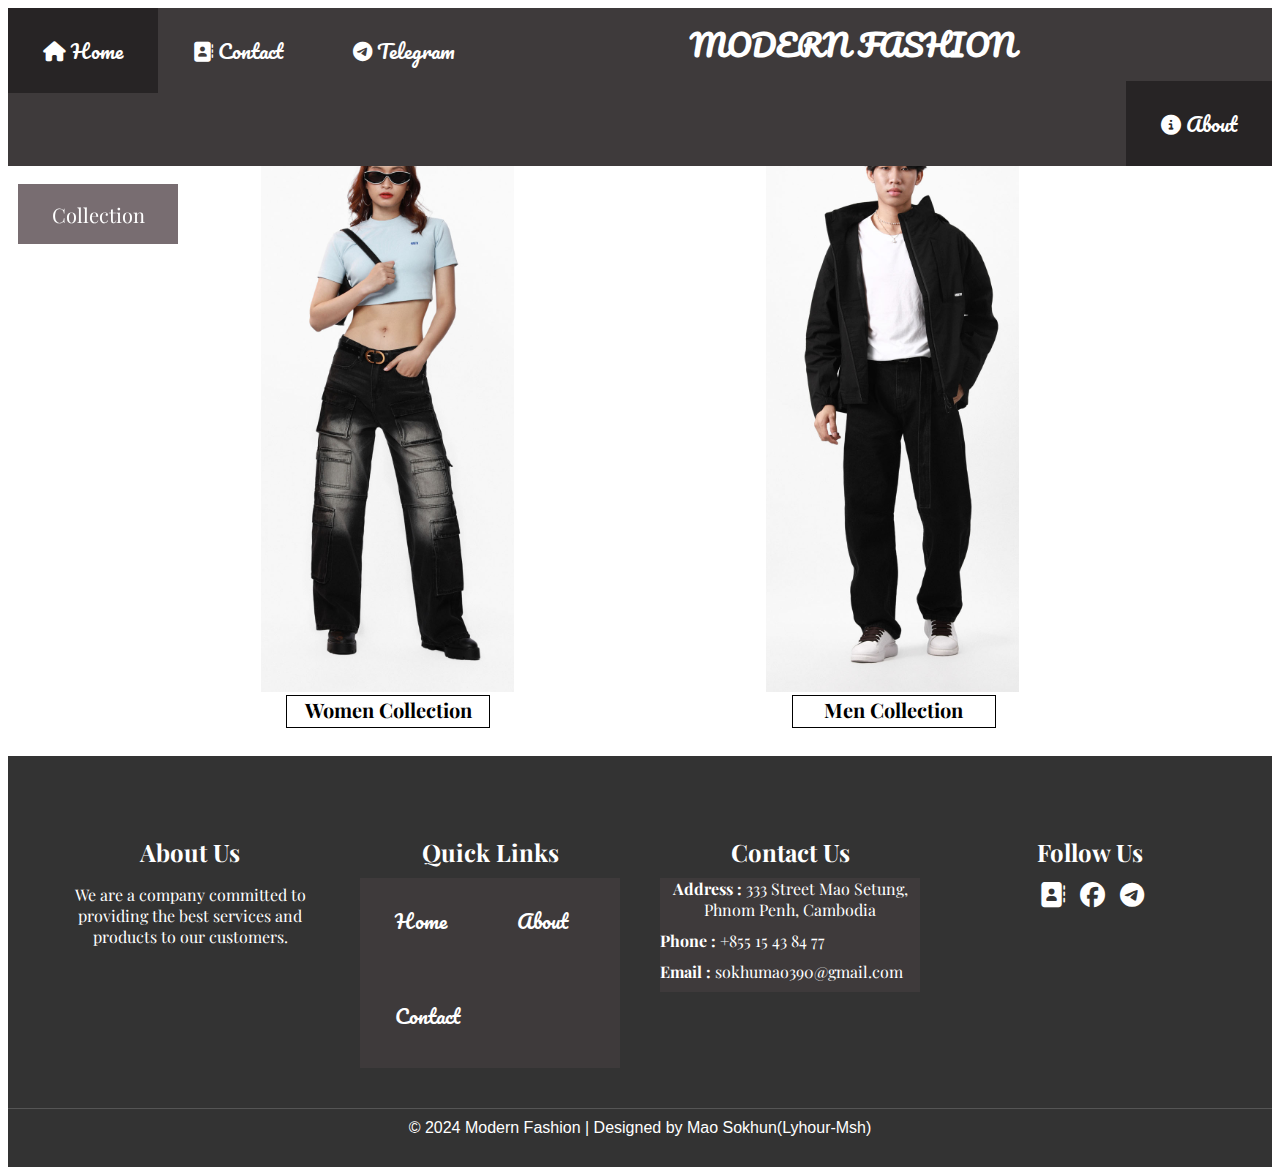
<file: index.html>
<!DOCTYPE html>
<html lang="en">
<head>
    <meta charset="UTF-8">
    <meta name="viewport" content="width=device-width, initial-scale=1.0">
    <title>Modern Fashion</title>
    <link rel="stylesheet" href="index.css">
    <link rel="icon" href="logo.png">
    <link rel="stylesheet" href="https://cdnjs.cloudflare.com/ajax/libs/font-awesome/5.15.3/css/all.min.css">
    <link rel="preconnect" href="https://fonts.googleapis.com">
    <link rel="preconnect" href="https://fonts.gstatic.com" crossorigin>
    <link href="https://fonts.googleapis.com/css2?family=Playfair+Display:ital,wght@0,400..900;1,400..900&display=swap" rel="stylesheet">
    <link rel="stylesheet" href="https://cdnjs.cloudflare.com/ajax/libs/font-awesome/6.5.1/css/all.min.css">
    <link rel="preconnect" href="https://fonts.googleapis.com">
    <link rel="preconnect" href="https://fonts.gstatic.com" crossorigin>
    <link href="https://fonts.googleapis.com/css2?family=Pacifico&family=Rajdhani:wght@300;400;500;600;700&display=swap" rel="stylesheet">
    <link rel="preconnect" href="https://fonts.googleapis.com">
    <link rel="preconnect" href="https://fonts.gstatic.com" crossorigin>
    <link href="https://fonts.googleapis.com/css2?family=Pacifico&display=swap" rel="stylesheet">
</head>
<body>
    
    <section class="header">
        <div class="container">
            <ul>
            <li><a class="active" href="index.html"><i class="fa-solid fa-house"></i>   Home</a></li>
            <li><a href="https://www.facebook.com/sokhun.mao.92?mibextid=ZbWKwL" target="_blank"><i class="fa-solid fa-address-book"></i>   Contact</a></li>
            <li><a href="https://t.me/Lyhour_msh" target="_blank"><i class="fa-brands fa-telegram"></i>   Telegram</a></li>
            <li><h1>MODERN FASHION</h1></li>
            <li style="float:right" ><a class="active" href=""><i class="fa-solid fa-circle-info"></i>   About</a></li>
    
            </ul>
        </div>
        <br>
        <div class="dropdown">
            <button class="dropbtn">Collection</button>
            <div class="dropdown-content">
            <a href="collection-woman.html" target="_blank">Women Collection</a>
            <a href="collection-man.html" target="_blank">Men Collection</a>
            </div>
        </div>
        
    
    </section>

    <section class="Body">
        <div class="Bunner-woman">
            <div class="image-bunner1">
        
            </div>
            <div class="Collection-woman">
                <a href="collection-woman.html" target="_blank"><h1>Women Collection</h1></a>
        
            </div>
        
        </div>
        <div class="Bunner-man">
            <div class="image-bunner2">
        
            </div>
            <div class="Collection-man">
                <a href="collection-man.html" target="_blank"><h2>Men Collection</h2></a>
                
            </div>
        
        </div>

    </section>

    <footer>
        <div class="footer-content">
            <div class="footer-section about">
                <h2>About Us</h2>
                <p>We are a company committed to providing the best services and products to our customers.</p>
            </div>
            <div class="footer-section links">
                <h2>Quick Links</h2>
                <ul>
                    <li><a href="#">Home</a></li>
                    <li><a href="#">About</a></li>
                    <li><a href="https://t.me/Lyhour_msh" target="_blank">Contact</a></li>
                    
                </ul>
            </div>
            <div class="footer-section contact">
                <h2>Contact Us</h2>
                <ul>
                    <li><span>Address :</span> 333 Street Mao Setung, Phnom Penh, Cambodia</li>
                    <li><span>Phone :</span> +855 15 43 84 77</li>
                    <li><span>Email :</span> sokhumao390@gmail.com</li>
                </ul>
            </div>
            <div class="footer-section social">
                <h2>Follow Us</h2>
                <div class="social-links">
                    <a href=""><i class="fa-solid fa-address-book"></i></a>
                    <a href="https://www.facebook.com/sokhun.mao.92?mibextid=ZbWKwL" target="_blank"><i class="fa-brands fa-facebook"></i></a>
                    <a href="https://t.me/Lyhour_msh" target="_blank"><i class="fa-brands fa-telegram"></i></a>
                    
                </div>
            </div>
        </div>
        <div class="footer-bottom">
            &copy; 2024 Modern Fashion | Designed by Mao Sokhun(Lyhour-Msh)
        </div>
    </footer>
    
</body>
</html>
</file>
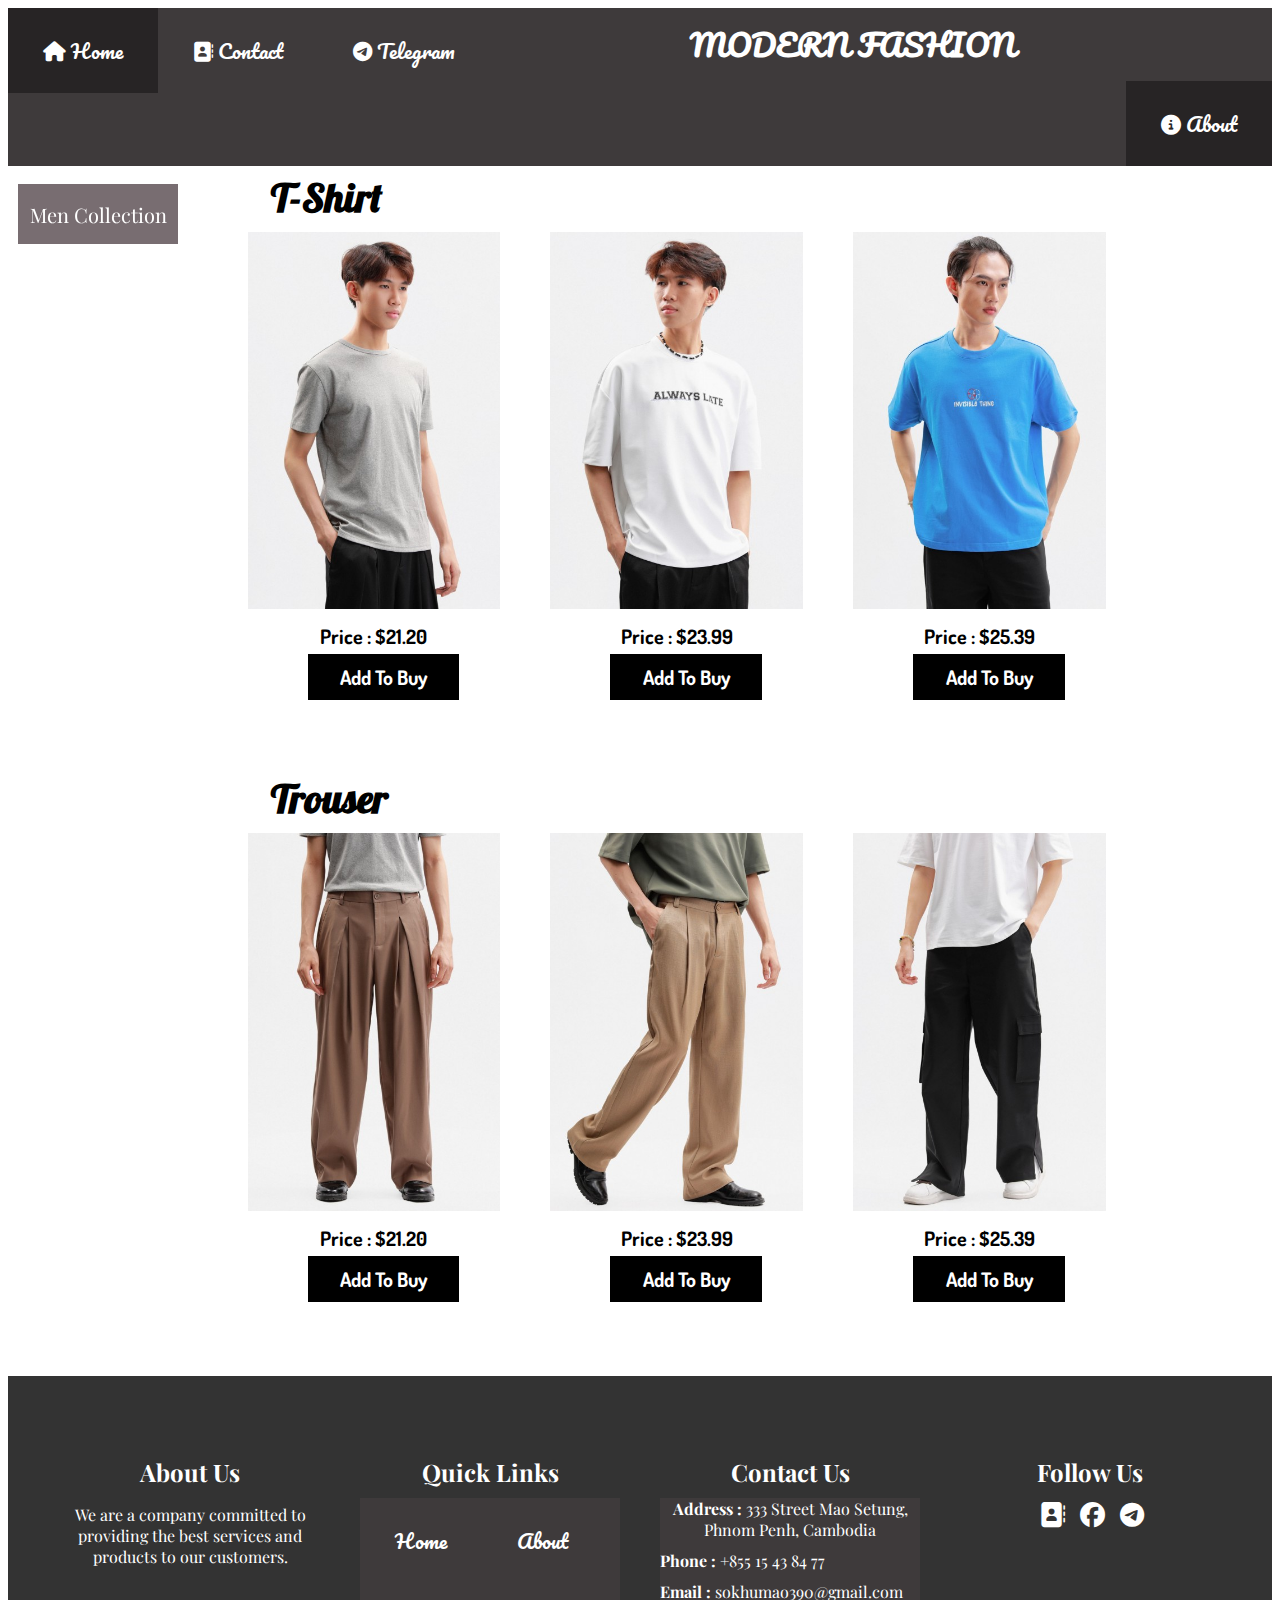
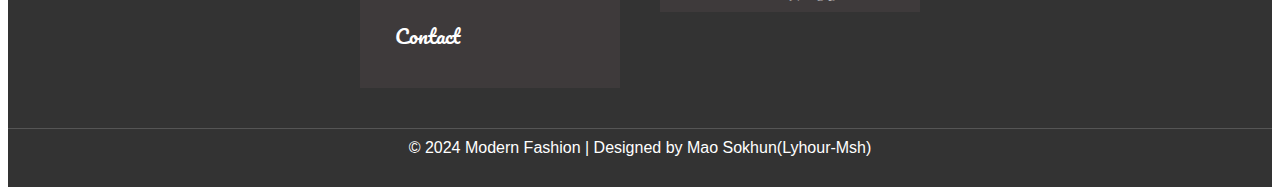
<file: collection-man.html>
<!DOCTYPE html>
<html lang="en">
<head>
    <meta charset="UTF-8">
    <meta name="viewport" content="width=device-width, initial-scale=1.0">
    <title>Collection Of Men</title>
    <link rel="stylesheet" href="collection-woman.css">
    <link rel="icon" href="logo.png">
    <link rel="preconnect" href="https://fonts.googleapis.com">
    <link rel="preconnect" href="https://fonts.gstatic.com" crossorigin>
    <link href="https://fonts.googleapis.com/css2?family=Dosis:wght@200..800&family=Lobster&display=swap" rel="stylesheet">
    <link rel="preconnect" href="https://fonts.googleapis.com">
    <link rel="preconnect" href="https://fonts.gstatic.com" crossorigin>
    <link href="https://fonts.googleapis.com/css2?family=Dosis:wght@200..800&display=swap" rel="stylesheet">
    <link rel="stylesheet" href="https://cdnjs.cloudflare.com/ajax/libs/font-awesome/5.15.3/css/all.min.css">
    <link rel="preconnect" href="https://fonts.googleapis.com">
    <link rel="preconnect" href="https://fonts.gstatic.com" crossorigin>
    <link href="https://fonts.googleapis.com/css2?family=Playfair+Display:ital,wght@0,400..900;1,400..900&display=swap" rel="stylesheet">
    <link rel="stylesheet" href="https://cdnjs.cloudflare.com/ajax/libs/font-awesome/6.5.1/css/all.min.css">
    <link rel="preconnect" href="https://fonts.googleapis.com">
    <link rel="preconnect" href="https://fonts.gstatic.com" crossorigin>
    <link href="https://fonts.googleapis.com/css2?family=Pacifico&family=Rajdhani:wght@300;400;500;600;700&display=swap" rel="stylesheet">
    <link rel="preconnect" href="https://fonts.googleapis.com">
    <link rel="preconnect" href="https://fonts.gstatic.com" crossorigin>
    <link href="https://fonts.googleapis.com/css2?family=Pacifico&display=swap" rel="stylesheet">

</head>
<body>
    <section class="header">
        <div class="container">
            <ul>
            <li><a class="active" href="index.html"><i class="fa-solid fa-house"></i>   Home</a></li>
            <li><a href="https://www.facebook.com/sokhun.mao.92?mibextid=ZbWKwL" target="_blank"><i class="fa-solid fa-address-book"></i>   Contact</a></li>
            <li><a href="https://t.me/Lyhour_msh" target="_blank"><i class="fa-brands fa-telegram"></i>   Telegram</a></li>
            <li><h1>MODERN FASHION</h1></li>
            <li style="float:right" ><a class="active" href=""><i class="fa-solid fa-circle-info"></i>   About</a></li>
    
            </ul>
        </div>
        <br>
        <div class="dropdown">
            <button class="dropbtn">Men Collection</button>
            <div class="dropdown-content">
                <a href="jean-boy.html" target="_blank">Jeans</a>
                <a href="T-Thirt-boy.html" target="_blank">T-Thirt</a>
                <a href="trouser-boy.html" target="_blank">Trouser</a>
            </div>
        </div>
        
    
    </section>
    <br>
    <section class="Jean">
    
        <div class="type">
            <h1>T-Shirt</h1>
        </div>
        <div class="image">
            <div class="box1">
                <img src="T-Shirt Boy 1.jpg" alt="">

            </div>
            <div class="box1">
                <img src="T-Shirt Boy 2.jpg" alt="">
                
            </div>
            <div class="box1">
                <img src="T-Shirt Boy 3.jpg" alt="">
                
            </div>
            <div class="box2">
                <h1>Price : $21.20</h1>
                <div class="cost">
                    <a href="payment.html"><h1>Add To Buy</h1></a>
                </div>

            </div>
            <div class="box2">
                <h1>Price : $23.99</h1>
                <div class="cost">
                    <a href="payment.html"><h1>Add To Buy</h1></a>
                </div>
                
            </div>
            <div class="box2">
                <h1>Price : $25.39</h1>
                <div class="cost">
                    <a href="payment.html"><h1>Add To Buy</h1></a>
                </div>
                
            </div>
        </div>
        <div class="type">
            <h1>Trouser</h1>
        </div>
        <div class="image">
            <div class="box1">
                <img src="Trouser Boy 1.jpg" alt="">

            </div>
            <div class="box1">
                <img src="Trouser Boy 2.jpg" alt="">
                
            </div>
            <div class="box1">
                <img src="Trouser Boy 3.jpg" alt="">
                
            </div>
            <div class="box2">
                <h1>Price : $21.20</h1>
                <div class="cost">
                    <a href="payment.html"><h1>Add To Buy</h1></a>
                </div>

            </div>
            <div class="box2">
                <h1>Price : $23.99</h1>
                <div class="cost">
                    <a href="payment.html"><h1>Add To Buy</h1></a>
                </div>
                
            </div>
            <div class="box2">
                <h1>Price : $25.39</h1>
                <div class="cost">
                    <a href="payment.html"><h1>Add To Buy</h1></a>
                </div>
                
            </div>
        </div>
        
        

    </section>
    <br><br>
    <footer>
        <div class="footer-content">
            <div class="footer-section about">
                <h2>About Us</h2>
                <p>We are a company committed to providing the best services and products to our customers.</p>
            </div>
            <div class="footer-section links">
                <h2>Quick Links</h2>
                <ul>
                    <li><a href="#">Home</a></li>
                    <li><a href="#">About</a></li>
                    <li><a href="https://t.me/Lyhour_msh" target="_blank">Contact</a></li>
                    
                </ul>
            </div>
            <div class="footer-section contact">
                <h2>Contact Us</h2>
                <ul>
                    <li><span>Address :</span> 333 Street Mao Setung, Phnom Penh, Cambodia</li>
                    <li><span>Phone :</span> +855 15 43 84 77</li>
                    <li><span>Email :</span> sokhumao390@gmail.com</li>
                </ul>
            </div>
            <div class="footer-section social">
                <h2>Follow Us</h2>
                <div class="social-links">
                    <a href=""><i class="fa-solid fa-address-book"></i></a>
                    <a href="https://www.facebook.com/sokhun.mao.92?mibextid=ZbWKwL" target="_blank"><i class="fa-brands fa-facebook"></i></a>
                    <a href="https://t.me/Lyhour_msh" target="_blank"><i class="fa-brands fa-telegram"></i></a>
                    
                </div>
            </div>
        </div>
        <div class="footer-bottom">
            &copy; 2024 Modern Fashion | Designed by Mao Sokhun(Lyhour-Msh)
        </div>
    </footer>
    

    
    
</body>
</html>
</file>
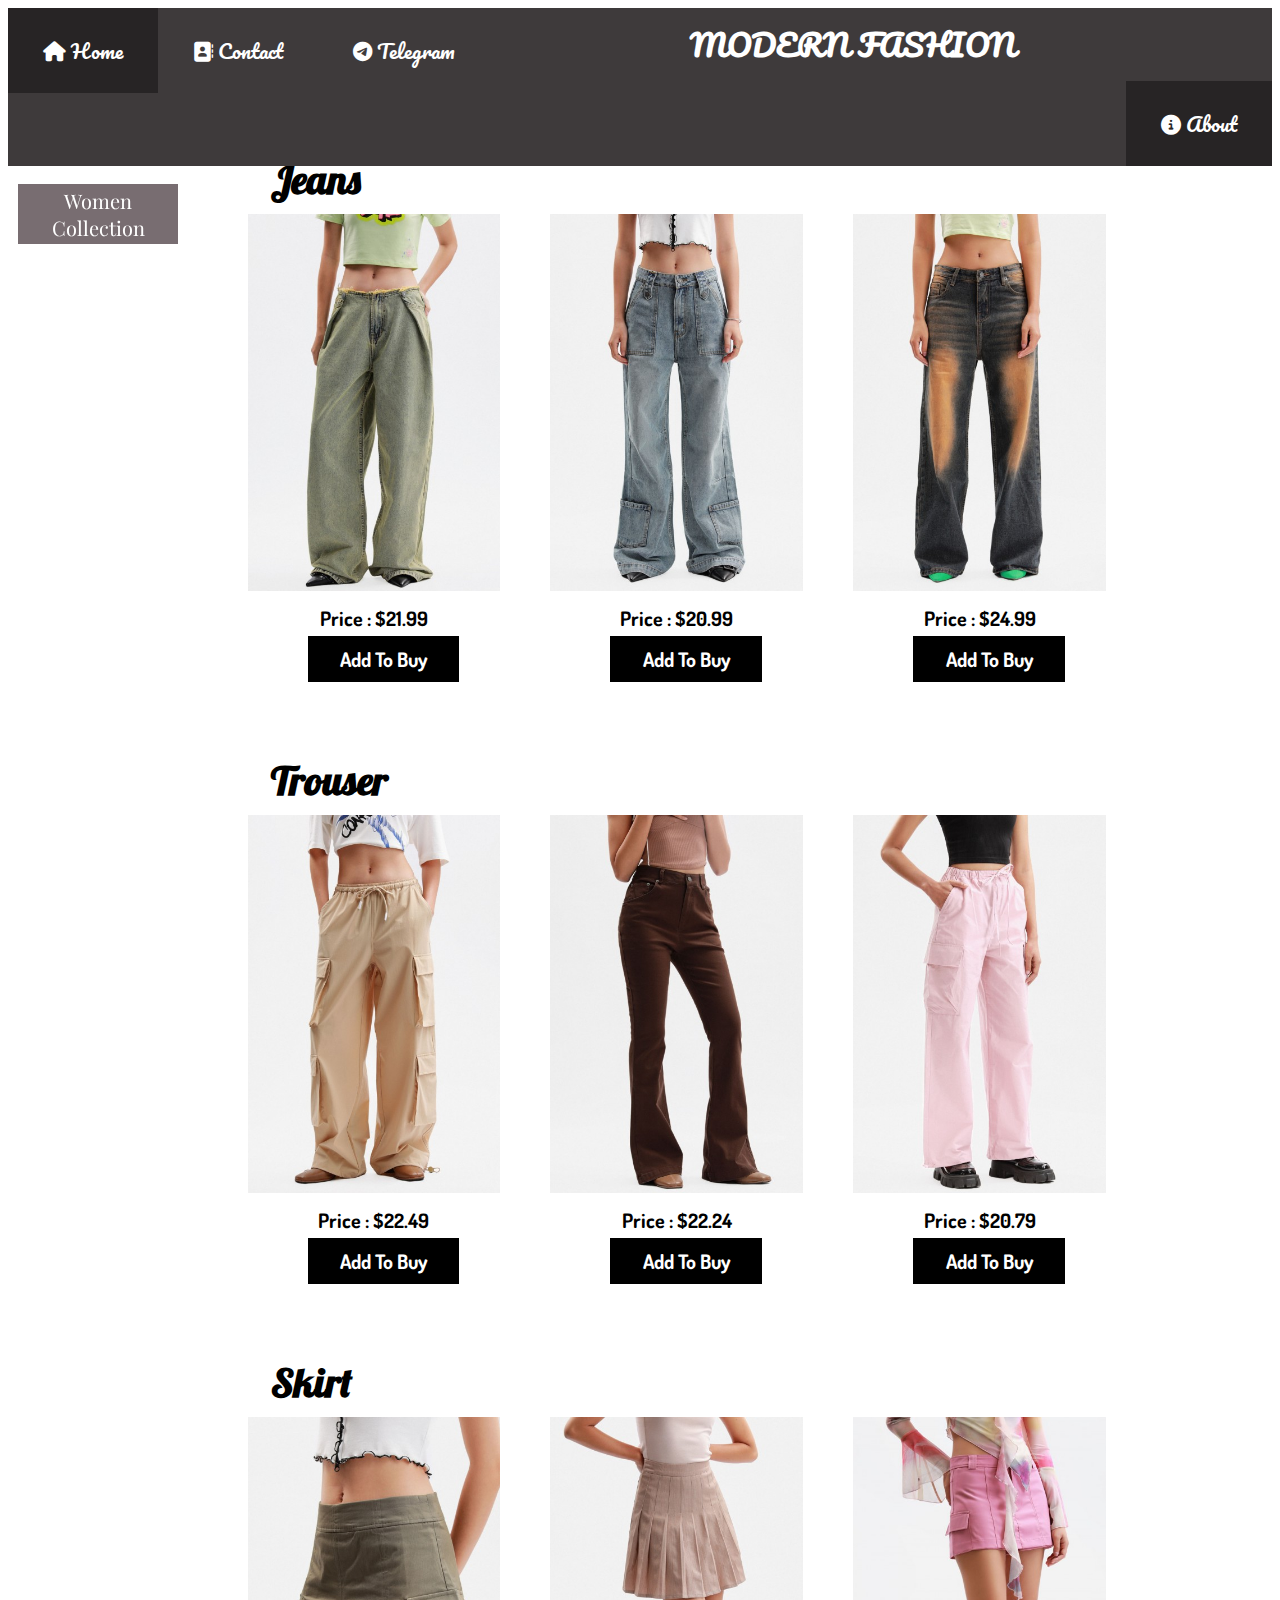
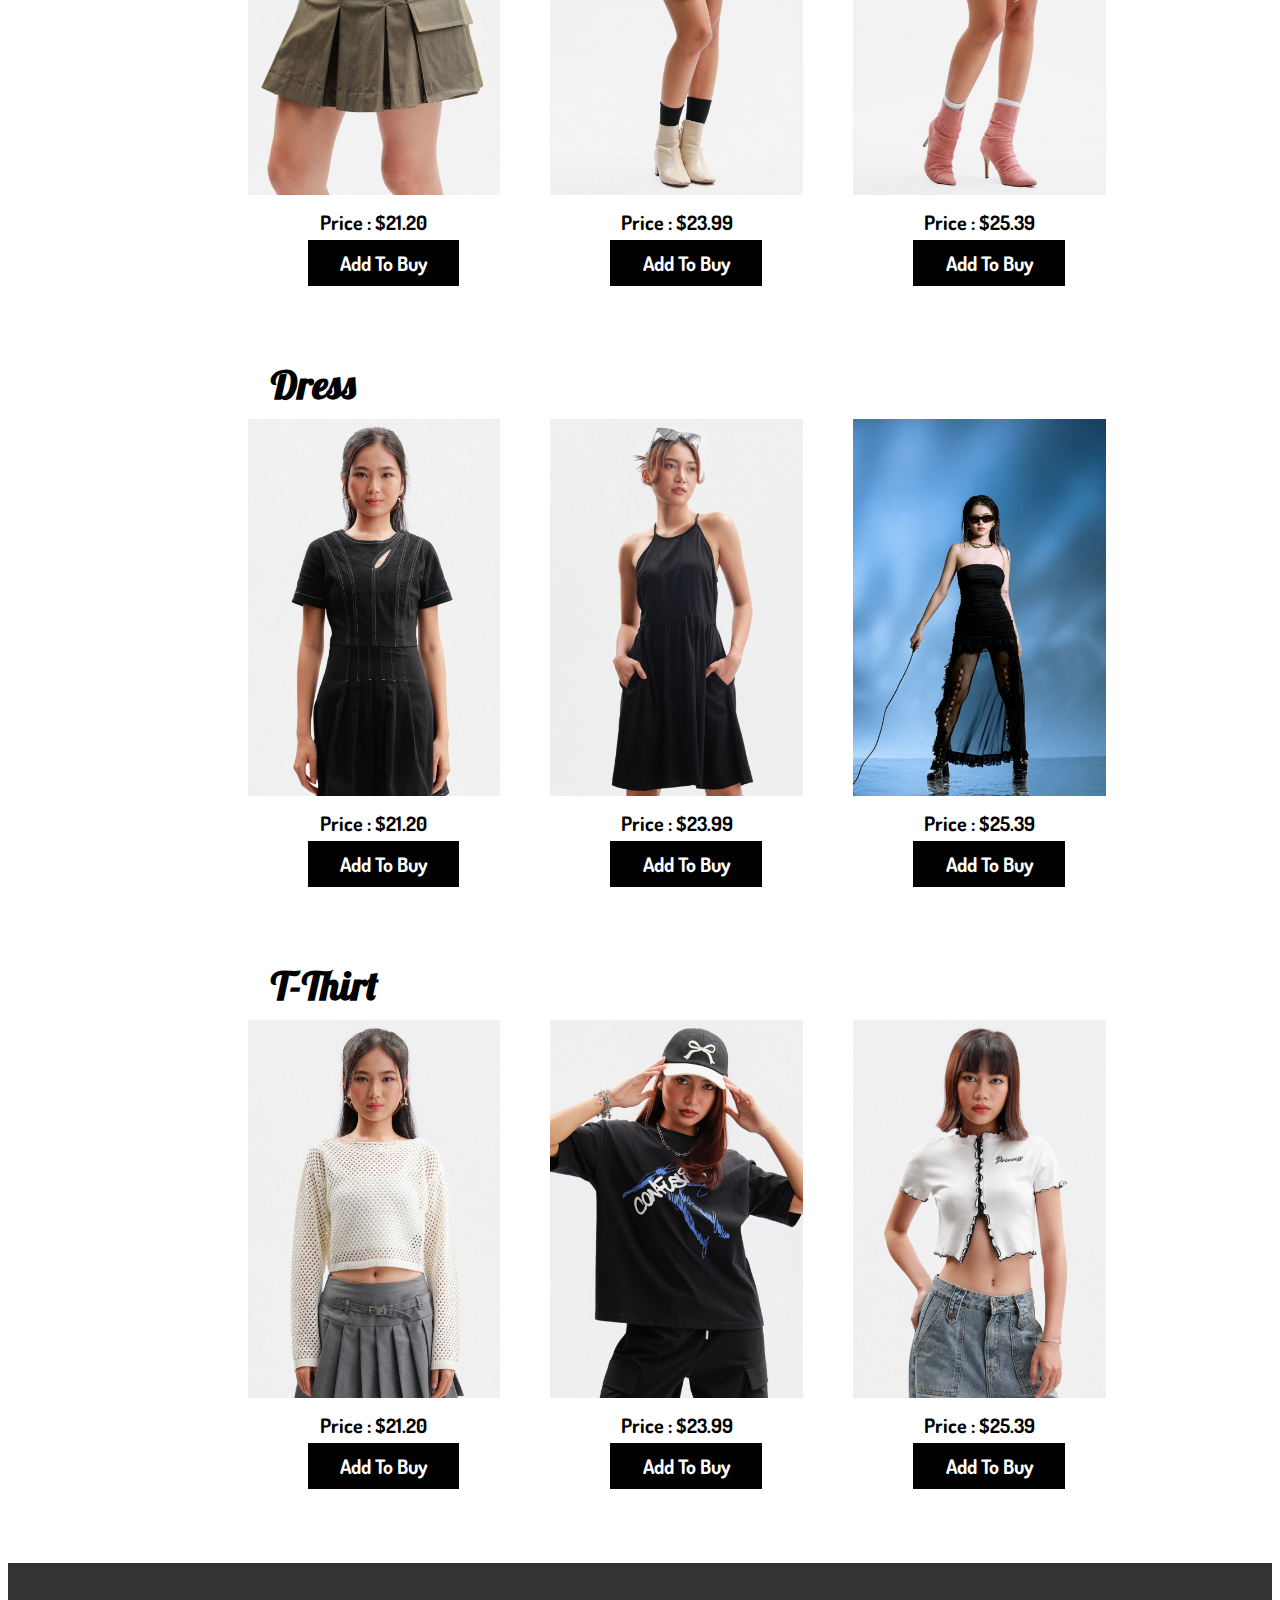
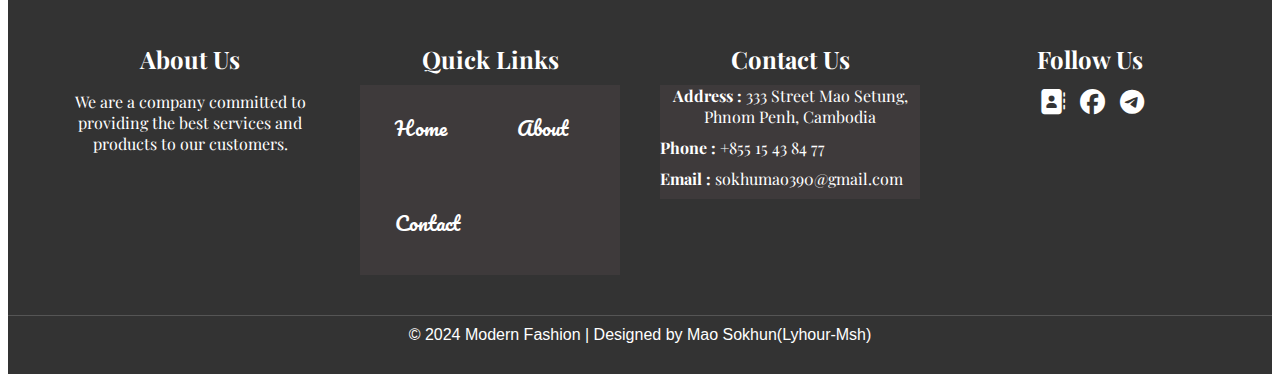
<file: collection-woman.html>
<!DOCTYPE html>
<html lang="en">
<head>
    <meta charset="UTF-8">
    <meta name="viewport" content="width=device-width, initial-scale=1.0">
    <title>Collection Of Women</title>
    <link rel="stylesheet" href="collection-woman.css">
    <link rel="icon" href="logo.png">
    <link rel="preconnect" href="https://fonts.googleapis.com">
    <link rel="preconnect" href="https://fonts.gstatic.com" crossorigin>
    <link href="https://fonts.googleapis.com/css2?family=Dosis:wght@200..800&family=Lobster&display=swap" rel="stylesheet">
    <link rel="preconnect" href="https://fonts.googleapis.com">
    <link rel="preconnect" href="https://fonts.gstatic.com" crossorigin>
    <link href="https://fonts.googleapis.com/css2?family=Dosis:wght@200..800&display=swap" rel="stylesheet">
    <link rel="stylesheet" href="https://cdnjs.cloudflare.com/ajax/libs/font-awesome/5.15.3/css/all.min.css">
    <link rel="preconnect" href="https://fonts.googleapis.com">
    <link rel="preconnect" href="https://fonts.gstatic.com" crossorigin>
    <link href="https://fonts.googleapis.com/css2?family=Playfair+Display:ital,wght@0,400..900;1,400..900&display=swap" rel="stylesheet">
    <link rel="stylesheet" href="https://cdnjs.cloudflare.com/ajax/libs/font-awesome/6.5.1/css/all.min.css">
    <link rel="preconnect" href="https://fonts.googleapis.com">
    <link rel="preconnect" href="https://fonts.gstatic.com" crossorigin>
    <link href="https://fonts.googleapis.com/css2?family=Pacifico&family=Rajdhani:wght@300;400;500;600;700&display=swap" rel="stylesheet">
    <link rel="preconnect" href="https://fonts.googleapis.com">
    <link rel="preconnect" href="https://fonts.gstatic.com" crossorigin>
    <link href="https://fonts.googleapis.com/css2?family=Pacifico&display=swap" rel="stylesheet">

</head>
<body>
    <section class="header">
        <div class="container">
            <ul>
            <li><a class="active" href="index.html"><i class="fa-solid fa-house"></i>   Home</a></li>
            <li><a href="https://www.facebook.com/sokhun.mao.92?mibextid=ZbWKwL" target="_blank"><i class="fa-solid fa-address-book"></i>   Contact</a></li>
            <li><a href="https://t.me/Lyhour_msh" target="_blank"><i class="fa-brands fa-telegram"></i>   Telegram</a></li>
            <li><h1>MODERN FASHION</h1></li>
            <li style="float:right" ><a class="active" href=""><i class="fa-solid fa-circle-info"></i>   About</a></li>
    
            </ul>
        </div>
        <br>
        <div class="dropdown">
            <button class="dropbtn">Women Collection</button>
            <div class="dropdown-content">
                <a href="jeans.html" target="_blank">Jeans</a>
                <a href="Dress.html" target="_blank">Dresses</a>
                <a href="skirt.html" target="_blank">Skirt</a>
                <a href="T-Thirt.html" target="_blank">T-Thirt</a>
                <a href="trouser.html" target="_blank">Trouser</a>
            </div>
        </div>
        
    
    </section>

    <section class="Jean">

        <div class="type">
            <h1>Jeans</h1>
        </div>

        <div class="image">

            <div class="box1">
                <img src="Jean 1.jpg" alt="">

            </div>
            <div class="box1">
                <img src="Jean 2.jpg" alt="">
                
            </div>
            <div class="box1">
                <img src="Jean 3.jpg" alt="">
                
            </div>
            <div class="box2">
                <h1>Price : $21.99</h1>
                <div class="cost">
                    <a href="payment.html"><h1>Add To Buy</h1></a>
                </div>

            </div>
            <div class="box2">
                <h1>Price : $20.99</h1>
                <div class="cost">
                    <a href="payment.html"><h1>Add To Buy</h1></a>
                </div>
                
            </div>
            <div class="box2">
                <h1>Price : $24.99</h1>
                <div class="cost">
                    <a href="payment.html"><h1>Add To Buy</h1></a>
                </div>
                
            </div>
        </div>


        <div class="type">
            <h1>Trouser</h1>
        </div>

        <div class="image">

            <div class="box1">
                <img src="Trouser 1.jpg" alt="">

            </div>
            <div class="box1">
                <img src="Trouser 2.jpg" alt="">
                
            </div>
            <div class="box1">
                <img src="Trouser 3.jpg" alt="">
                
            </div>
            <div class="box2">
                <h1>Price : $22.49</h1>
                <div class="cost">
                    <a href="payment.html"><h1>Add To Buy</h1></a>
                </div>

            </div>
            <div class="box2">
                <h1>Price : $22.24</h1>
                <div class="cost">
                    <a href="payment.html"><h1>Add To Buy</h1></a>
                </div>
                
            </div>
            <div class="box2">
                <h1>Price : $20.79</h1>
                <div class="cost">
                    <a href="payment.html"><h1>Add To Buy</h1></a>
                </div>
                
            </div>
        </div>
        <div class="type">
            <h1>Skirt</h1>
        </div>
        <div class="image">
            <div class="box1">
                <img src="Skirt 1.jpg" alt="">

            </div>
            <div class="box1">
                <img src="Skirt 2.jpg" alt="">
                
            </div>
            <div class="box1">
                <img src="Skirt 3.jpg" alt="">
                
            </div>
            <div class="box2">
                <h1>Price : $21.20</h1>
                <div class="cost">
                    <a href="payment.html"><h1>Add To Buy</h1></a>
                </div>

            </div>
            <div class="box2">
                <h1>Price : $23.99</h1>
                <div class="cost">
                    <a href="payment.html"><h1>Add To Buy</h1></a>
                </div>
                
            </div>
            <div class="box2">
                <h1>Price : $25.39</h1>
                <div class="cost">
                    <a href="payment.html"><h1>Add To Buy</h1></a>
                </div>
                
            </div>
        </div>
        <div class="type">
            <h1>Dress</h1>
        </div>
        <div class="image">
            <div class="box1">
                <img src="Dress 1.jpg" alt="">

            </div>
            <div class="box1">
                <img src="Dress 2.jpg" alt="">
                
            </div>
            <div class="box1">
                <img src="Dress 3.jpg" alt="">
                
            </div>
            <div class="box2">
                <h1>Price : $21.20</h1>
                <div class="cost">
                    <a href="payment.html"><h1>Add To Buy</h1></a>
                </div>

            </div>
            <div class="box2">
                <h1>Price : $23.99</h1>
                <div class="cost">
                    <a href="payment.html"><h1>Add To Buy</h1></a>
                </div>
                
            </div>
            <div class="box2">
                <h1>Price : $25.39</h1>
                <div class="cost">
                    <a href="payment.html"><h1>Add To Buy</h1></a>
                </div>
                
            </div>
        </div>
        <div class="type">
            <h1>T-Thirt</h1>
        </div>
        <div class="image">
            <div class="box1">
                <img src="T-Shirt 1.jpg" alt="">

            </div>
            <div class="box1">
                <img src="T-Shirt 2.jpg" alt="">
                
            </div>
            <div class="box1">
                <img src="T-Shirt 3.jpg" alt="">
                
            </div>
            <div class="box2">
                <h1>Price : $21.20</h1>
                <div class="cost">
                    <a href="payment.html"><h1>Add To Buy</h1></a>
                </div>

            </div>
            <div class="box2">
                <h1>Price : $23.99</h1>
                <div class="cost">
                    <a href="payment.html"><h1>Add To Buy</h1></a>
                </div>
                
            </div>
            <div class="box2">
                <h1>Price : $25.39</h1>
                <div class="cost">
                    <a href="payment.html"><h1>Add To Buy</h1></a>
                </div>
                
            </div>
        </div>
        

    </section>
    <br><br>
    <footer>
        <div class="footer-content">
            <div class="footer-section about">
                <h2>About Us</h2>
                <p>We are a company committed to providing the best services and products to our customers.</p>
            </div>
            <div class="footer-section links">
                <h2>Quick Links</h2>
                <ul>
                    <li><a href="#">Home</a></li>
                    <li><a href="#">About</a></li>
                    <li><a href="https://t.me/Lyhour_msh" target="_blank">Contact</a></li>
                    
                </ul>
            </div>
            <div class="footer-section contact">
                <h2>Contact Us</h2>
                <ul>
                    <li><span>Address :</span> 333 Street Mao Setung, Phnom Penh, Cambodia</li>
                    <li><span>Phone :</span> +855 15 43 84 77</li>
                    <li><span>Email :</span> sokhumao390@gmail.com</li>
                </ul>
            </div>
            <div class="footer-section social">
                <h2>Follow Us</h2>
                <div class="social-links">
                    <a href=""><i class="fa-solid fa-address-book"></i></a>
                    <a href="https://www.facebook.com/sokhun.mao.92?mibextid=ZbWKwL" target="_blank"><i class="fa-brands fa-facebook"></i></a>
                    <a href="https://t.me/Lyhour_msh" target="_blank"><i class="fa-brands fa-telegram"></i></a>
                    
                </div>
            </div>
        </div>
        <div class="footer-bottom">
            &copy; 2024 Modern Fashion | Designed by Mao Sokhun(Lyhour-Msh)
        </div>
    </footer>
    

    
    
</body>
</html>
</file>
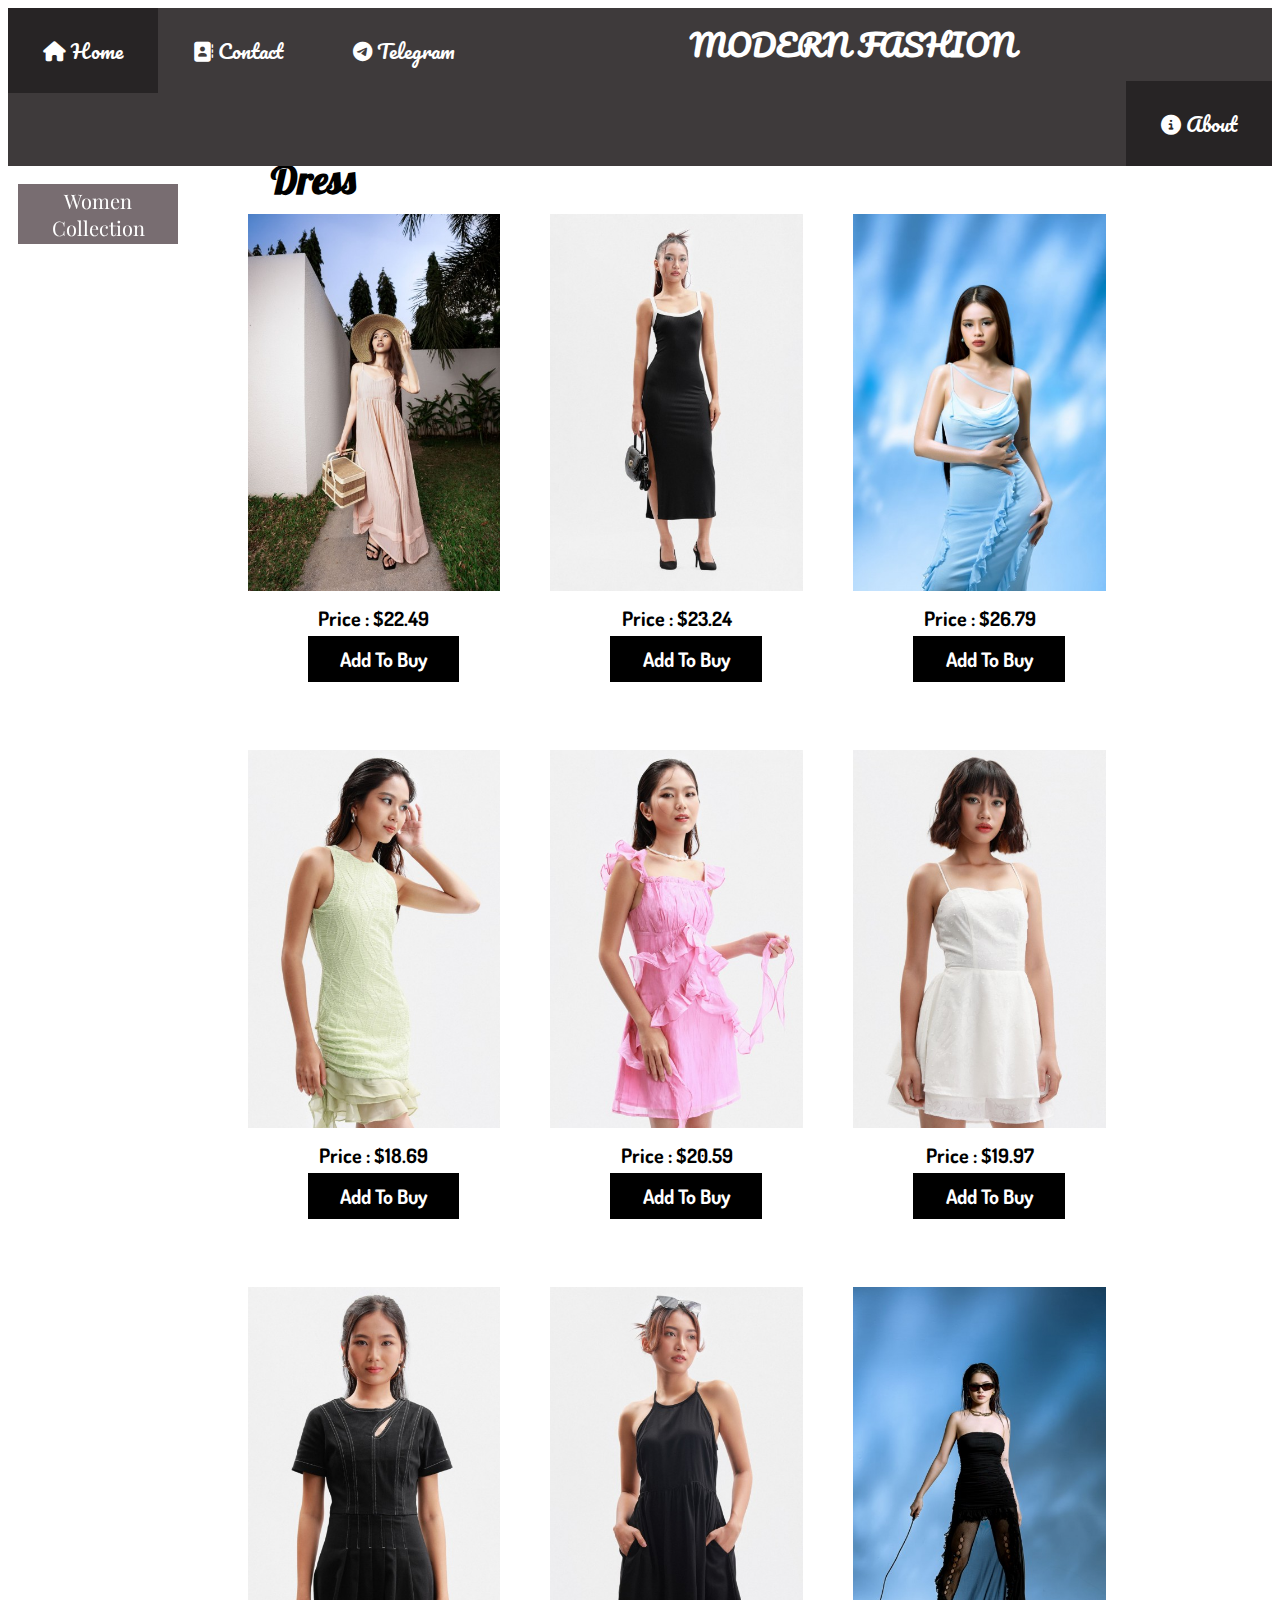
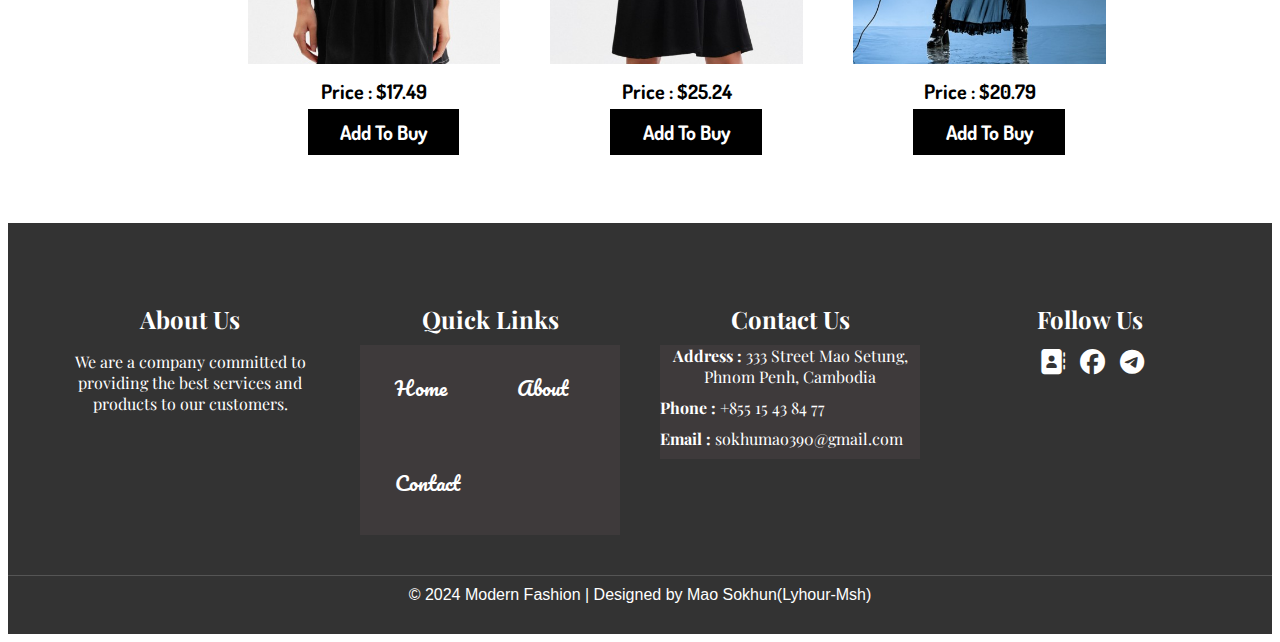
<file: Dress.html>
<!DOCTYPE html>
<html lang="en">
<head>
    <meta charset="UTF-8">
    <meta name="viewport" content="width=device-width, initial-scale=1.0">
    <title>Dress Collection</title>
    <link rel="stylesheet" href="jeans.css">
    <link rel="icon" href="logo.png">
    <link rel="preconnect" href="https://fonts.googleapis.com">
    <link rel="preconnect" href="https://fonts.gstatic.com" crossorigin>
    <link href="https://fonts.googleapis.com/css2?family=Dosis:wght@200..800&family=Lobster&display=swap" rel="stylesheet">
    <link rel="preconnect" href="https://fonts.googleapis.com">
    <link rel="preconnect" href="https://fonts.gstatic.com" crossorigin>
    <link href="https://fonts.googleapis.com/css2?family=Dosis:wght@200..800&display=swap" rel="stylesheet">
    <link rel="stylesheet" href="https://cdnjs.cloudflare.com/ajax/libs/font-awesome/5.15.3/css/all.min.css">
    <link rel="preconnect" href="https://fonts.googleapis.com">
    <link rel="preconnect" href="https://fonts.gstatic.com" crossorigin>
    <link href="https://fonts.googleapis.com/css2?family=Playfair+Display:ital,wght@0,400..900;1,400..900&display=swap" rel="stylesheet">
    <link rel="stylesheet" href="https://cdnjs.cloudflare.com/ajax/libs/font-awesome/6.5.1/css/all.min.css">
    <link rel="preconnect" href="https://fonts.googleapis.com">
    <link rel="preconnect" href="https://fonts.gstatic.com" crossorigin>
    <link href="https://fonts.googleapis.com/css2?family=Pacifico&family=Rajdhani:wght@300;400;500;600;700&display=swap" rel="stylesheet">
    <link rel="preconnect" href="https://fonts.googleapis.com">
    <link rel="preconnect" href="https://fonts.gstatic.com" crossorigin>
    <link href="https://fonts.googleapis.com/css2?family=Pacifico&display=swap" rel="stylesheet">

</head>
<body>
    <section class="header">
        <div class="container">
            <ul>
            <li><a class="active" href="index.html"><i class="fa-solid fa-house"></i>   Home</a></li>
            <li><a href="https://www.facebook.com/sokhun.mao.92?mibextid=ZbWKwL" target="_blank"><i class="fa-solid fa-address-book"></i>   Contact</a></li>
            <li><a href="https://t.me/Lyhour_msh" target="_blank"><i class="fa-brands fa-telegram"></i>   Telegram</a></li>
            <li><h1>MODERN FASHION</h1></li>
            <li style="float:right" ><a class="active" href=""><i class="fa-solid fa-circle-info"></i>   About</a></li>
    
            </ul>
        </div>
        <br>
        <div class="dropdown">
            <button class="dropbtn">Women Collection</button>
            <div class="dropdown-content">
                <a href="jeans.html" target="_blank">Jeans</a>
                <a href="Dress.html" target="_blank">Dresses</a>
                <a href="skirt.html" target="_blank">Skirt</a>
                <a href="T-Thirt.html" target="_blank">T-Thirt</a>
                <a href="trouser.html" target="_blank">Trouser</a>
            </div>
        </div>
        
    
    </section>
    <section class="Jean">
        <div class="type">
            <h1>Dress</h1>
        </div>
        <div class="image">
            <div class="box1">
                <img src="Dress 9.jpg" alt="">

            </div>
            <div class="box1">
                <img src="Dress 8.jpg" alt="">
                
            </div>
            <div class="box1">
                <img src="Dress 7.jpg" alt="">
                
            </div>
            <div class="box2">
                <h1>Price : $22.49</h1>
                <div class="cost">
                    <a href="payment.html"><h1>Add To Buy</h1></a>
                </div>

            </div>
            <div class="box2">
                <h1>Price : $23.24</h1>
                <div class="cost">
                    <a href="payment.html"><h1>Add To Buy</h1></a>
                </div>
                
            </div>
            <div class="box2">
                <h1>Price : $26.79</h1>
                <div class="cost">
                    <a href="payment.html"><h1>Add To Buy</h1></a>
                </div>
                
            </div>
        </div>
        <div class="image">
            <div class="box1">
                <img src="Dress 6.jpg" alt="">

            </div>
            <div class="box1">
                <img src="Dress 5.jpg" alt="">
                
            </div>
            <div class="box1">
                <img src="Dress 4.jpg" alt="">
                
            </div>
            <div class="box2">
                <h1>Price : $18.69</h1>
                <div class="cost">
                    <a href="payment.html"><h1>Add To Buy</h1></a>
                </div>

            </div>
            <div class="box2">
                <h1>Price : $20.59</h1>
                <div class="cost">
                    <a href="payment.html"><h1>Add To Buy</h1></a>
                </div>
                
            </div>
            <div class="box2">
                <h1>Price : $19.97</h1>
                <div class="cost">
                    <a href="payment.html"><h1>Add To Buy</h1></a>
                </div>
                
            </div>
        </div>
        <div class="image">
            <div class="box1">
                <img src="Dress 1.jpg" alt="">

            </div>
            <div class="box1">
                <img src="Dress 2.jpg" alt="">
                
            </div>
            <div class="box1">
                <img src="Dress 3.jpg" alt="">
                
            </div>
            <div class="box2">
                <h1>Price : $17.49</h1>
                <div class="cost">
                    <a href="payment.html"><h1>Add To Buy</h1></a>
                </div>

            </div>
            <div class="box2">
                <h1>Price : $25.24</h1>
                <div class="cost">
                    <a href="payment.html"><h1>Add To Buy</h1></a>
                </div>
                
            </div>
            <div class="box2">
                <h1>Price : $20.79</h1>
                <div class="cost">
                    <a href="payment.html"><h1>Add To Buy</h1></a>
                </div>
                
            </div>
        </div>
        

    </section>
    <footer>
        <div class="footer-content">
            <div class="footer-section about">
                <h2>About Us</h2>
                <p>We are a company committed to providing the best services and products to our customers.</p>
            </div>
            <div class="footer-section links">
                <h2>Quick Links</h2>
                <ul>
                    <li><a href="#">Home</a></li>
                    <li><a href="#">About</a></li>
                    <li><a href="https://t.me/Lyhour_msh" target="_blank">Contact</a></li>
                    
                </ul>
            </div>
            <div class="footer-section contact">
                <h2>Contact Us</h2>
                <ul>
                    <li><span>Address :</span> 333 Street Mao Setung, Phnom Penh, Cambodia</li>
                    <li><span>Phone :</span> +855 15 43 84 77</li>
                    <li><span>Email :</span> sokhumao390@gmail.com</li>
                </ul>
            </div>
            <div class="footer-section social">
                <h2>Follow Us</h2>
                <div class="social-links">
                    <a href=""><i class="fa-solid fa-address-book"></i></a>
                    <a href="https://www.facebook.com/sokhun.mao.92?mibextid=ZbWKwL" target="_blank"><i class="fa-brands fa-facebook"></i></a>
                    <a href="https://t.me/Lyhour_msh" target="_blank"><i class="fa-brands fa-telegram"></i></a>
                    
                </div>
            </div>
        </div>
        <div class="footer-bottom">
            &copy; 2024 Modern Fashion | Designed by Mao Sokhun(Lyhour-Msh)
        </div>
    </footer>
    
    
</body>
</html>
</file>
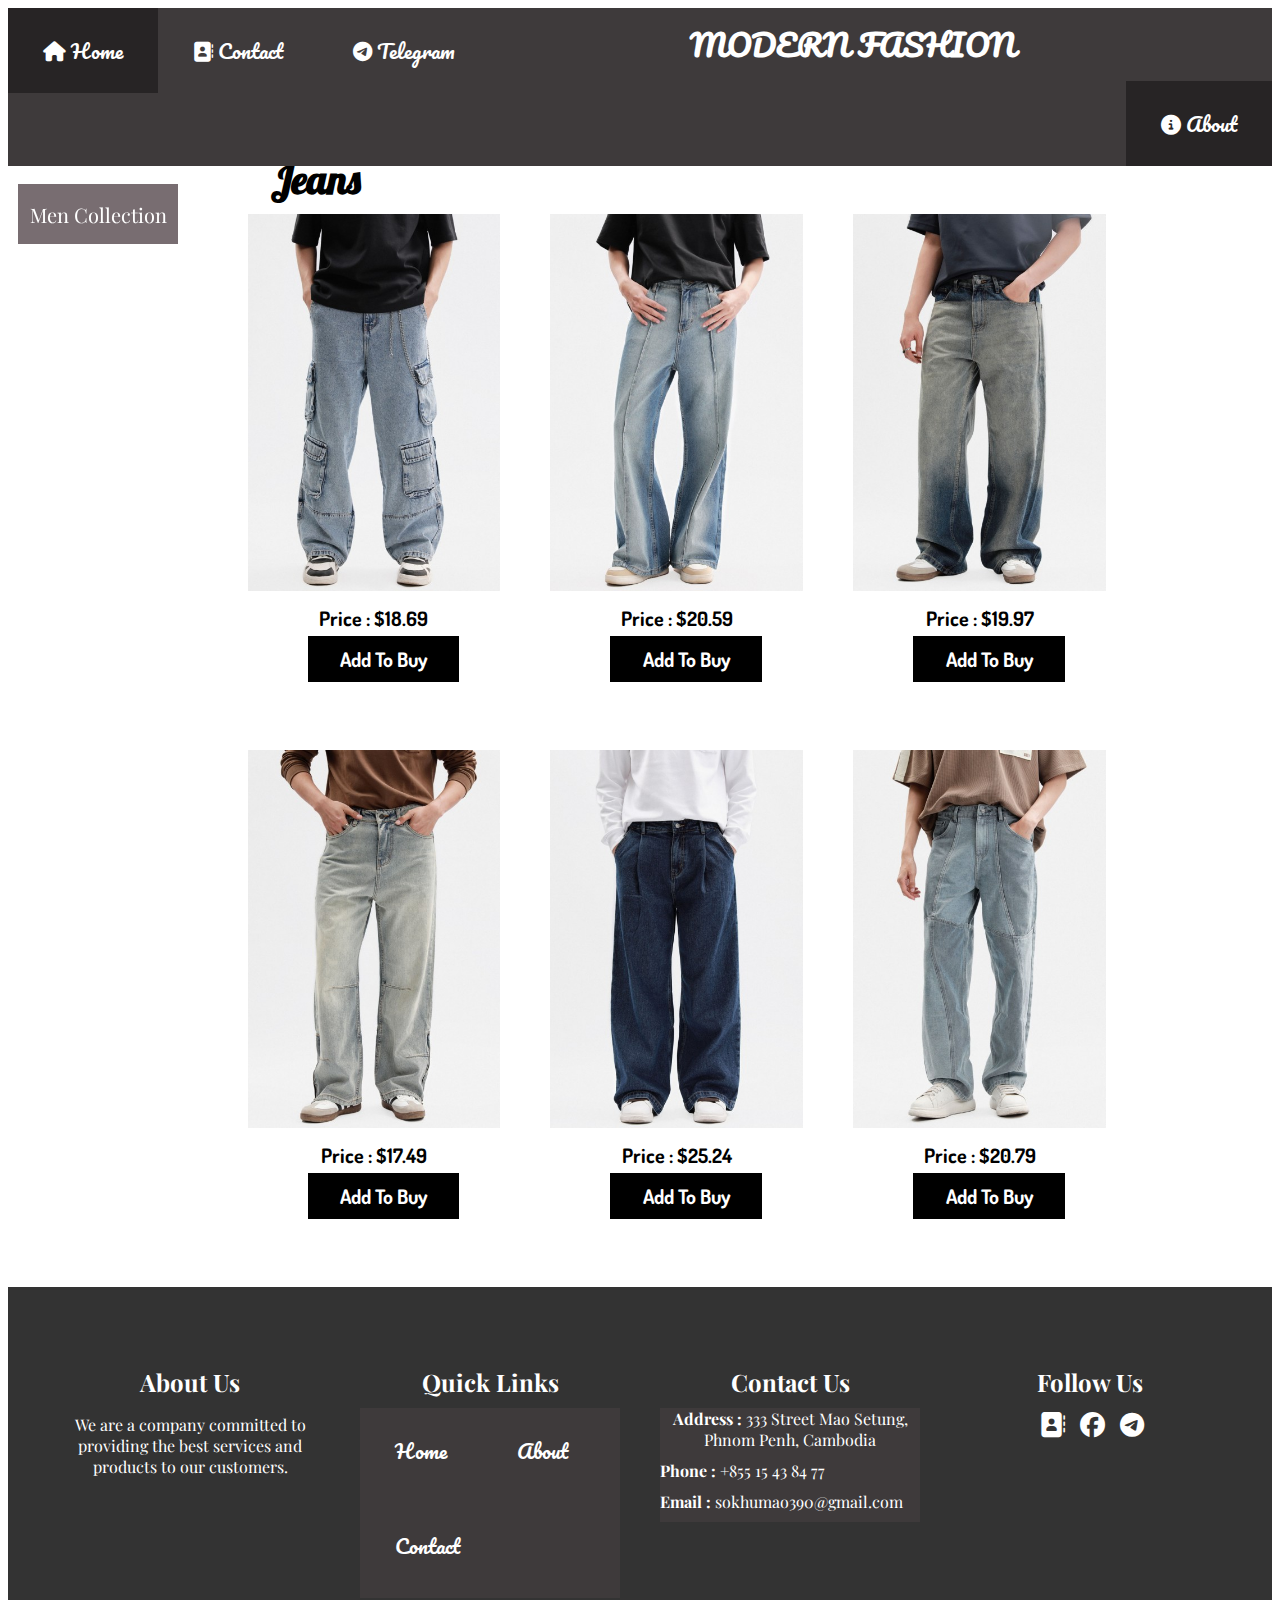
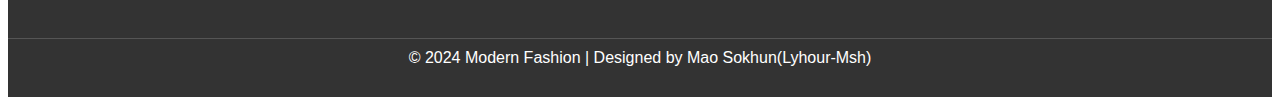
<file: jean-boy.html>
<!DOCTYPE html>
<html lang="en">
<head>
    <meta charset="UTF-8">
    <meta name="viewport" content="width=device-width, initial-scale=1.0">
    <title>Jean Collection</title>
    <link rel="stylesheet" href="jeans.css">
    <link rel="icon" href="logo.png">
    <link rel="preconnect" href="https://fonts.googleapis.com">
    <link rel="preconnect" href="https://fonts.gstatic.com" crossorigin>
    <link href="https://fonts.googleapis.com/css2?family=Dosis:wght@200..800&family=Lobster&display=swap" rel="stylesheet">
    <link rel="preconnect" href="https://fonts.googleapis.com">
    <link rel="preconnect" href="https://fonts.gstatic.com" crossorigin>
    <link href="https://fonts.googleapis.com/css2?family=Dosis:wght@200..800&display=swap" rel="stylesheet">
    <link rel="stylesheet" href="https://cdnjs.cloudflare.com/ajax/libs/font-awesome/5.15.3/css/all.min.css">
    <link rel="preconnect" href="https://fonts.googleapis.com">
    <link rel="preconnect" href="https://fonts.gstatic.com" crossorigin>
    <link href="https://fonts.googleapis.com/css2?family=Playfair+Display:ital,wght@0,400..900;1,400..900&display=swap" rel="stylesheet">
    <link rel="stylesheet" href="https://cdnjs.cloudflare.com/ajax/libs/font-awesome/6.5.1/css/all.min.css">
    <link rel="preconnect" href="https://fonts.googleapis.com">
    <link rel="preconnect" href="https://fonts.gstatic.com" crossorigin>
    <link href="https://fonts.googleapis.com/css2?family=Pacifico&family=Rajdhani:wght@300;400;500;600;700&display=swap" rel="stylesheet">
    <link rel="preconnect" href="https://fonts.googleapis.com">
    <link rel="preconnect" href="https://fonts.gstatic.com" crossorigin>
    <link href="https://fonts.googleapis.com/css2?family=Pacifico&display=swap" rel="stylesheet">

</head>
<body>
    <section class="header">
        <div class="container">
            <ul>
            <li><a class="active" href="index.html"><i class="fa-solid fa-house"></i>   Home</a></li>
            <li><a href="https://www.facebook.com/sokhun.mao.92?mibextid=ZbWKwL" target="_blank"><i class="fa-solid fa-address-book"></i>   Contact</a></li>
            <li><a href="https://t.me/Lyhour_msh" target="_blank"><i class="fa-brands fa-telegram"></i>   Telegram</a></li>
            <li><h1>MODERN FASHION</h1></li>
            <li style="float:right" ><a class="active" href=""><i class="fa-solid fa-circle-info"></i>   About</a></li>
    
            </ul>
        </div>
        <br>
        <div class="dropdown">
            <button class="dropbtn">Men Collection</button>
            <div class="dropdown-content">
                <a href="jean-boy.html" target="_blank">Jeans</a>
                <a href="T-Thirt-boy.html" target="_blank">T-Thirt</a>
                <a href="trouser-boy.html" target="_blank">Trouser</a>
            </div>
        </div>
        
    
    </section>
    <section class="Jean">
        <div class="type">
            <h1>Jeans</h1>
        </div>
        <div class="image">
            <div class="box1">
                <img src="Jean Boy 7.jpg" alt="">

            </div>
            <div class="box1">
                <img src="Jean Boy 6.jpg" alt="">
                
            </div>
            <div class="box1">
                <img src="Jean Boy 5.jpg" alt="">
                
            </div>
            <div class="box2">
                <h1>Price : $18.69</h1>
                <div class="cost">
                    <a href="payment.html"><h1>Add To Buy</h1></a>
                </div>

            </div>
            <div class="box2">
                <h1>Price : $20.59</h1>
                <div class="cost">
                    <a href="payment.html"><h1>Add To Buy</h1></a>
                </div>
                
            </div>
            <div class="box2">
                <h1>Price : $19.97</h1>
                <div class="cost">
                    <a href="payment.html"><h1>Add To Buy</h1></a>
                </div>
                
            </div>
        </div>
        <div class="image">
            <div class="box1">
                <img src="Jean Boy 4.jpg" alt="">

            </div>
            <div class="box1">
                <img src="Jean Boy 3.jpg" alt="">
                
            </div>
            <div class="box1">
                <img src="Jean Boy 2.jpg" alt="">
                
            </div>
            <div class="box2">
                <h1>Price : $17.49</h1>
                <div class="cost">
                    <a href="payment.html"><h1>Add To Buy</h1></a>
                </div>

            </div>
            <div class="box2">
                <h1>Price : $25.24</h1>
                <div class="cost">
                    <a href="payment.html"><h1>Add To Buy</h1></a>
                </div>
                
            </div>
            <div class="box2">
                <h1>Price : $20.79</h1>
                <div class="cost">
                    <a href="payment.html"><h1>Add To Buy</h1></a>
                </div>
                
            </div>
        </div>
        

    </section>
    <footer>
        <div class="footer-content">
            <div class="footer-section about">
                <h2>About Us</h2>
                <p>We are a company committed to providing the best services and products to our customers.</p>
            </div>
            <div class="footer-section links">
                <h2>Quick Links</h2>
                <ul>
                    <li><a href="#">Home</a></li>
                    <li><a href="#">About</a></li>
                    <li><a href="https://t.me/Lyhour_msh" target="_blank">Contact</a></li>
                    
                </ul>
            </div>
            <div class="footer-section contact">
                <h2>Contact Us</h2>
                <ul>
                    <li><span>Address :</span> 333 Street Mao Setung, Phnom Penh, Cambodia</li>
                    <li><span>Phone :</span> +855 15 43 84 77</li>
                    <li><span>Email :</span> sokhumao390@gmail.com</li>
                </ul>
            </div>
            <div class="footer-section social">
                <h2>Follow Us</h2>
                <div class="social-links">
                    <a href=""><i class="fa-solid fa-address-book"></i></a>
                    <a href="https://www.facebook.com/sokhun.mao.92?mibextid=ZbWKwL" target="_blank"><i class="fa-brands fa-facebook"></i></a>
                    <a href="https://t.me/Lyhour_msh" target="_blank"><i class="fa-brands fa-telegram"></i></a>
                    
                </div>
            </div>
        </div>
        <div class="footer-bottom">
            &copy; 2024 Modern Fashion | Designed by Mao Sokhun(Lyhour-Msh)
        </div>
    </footer>
    
    
</body>
</html>
</file>
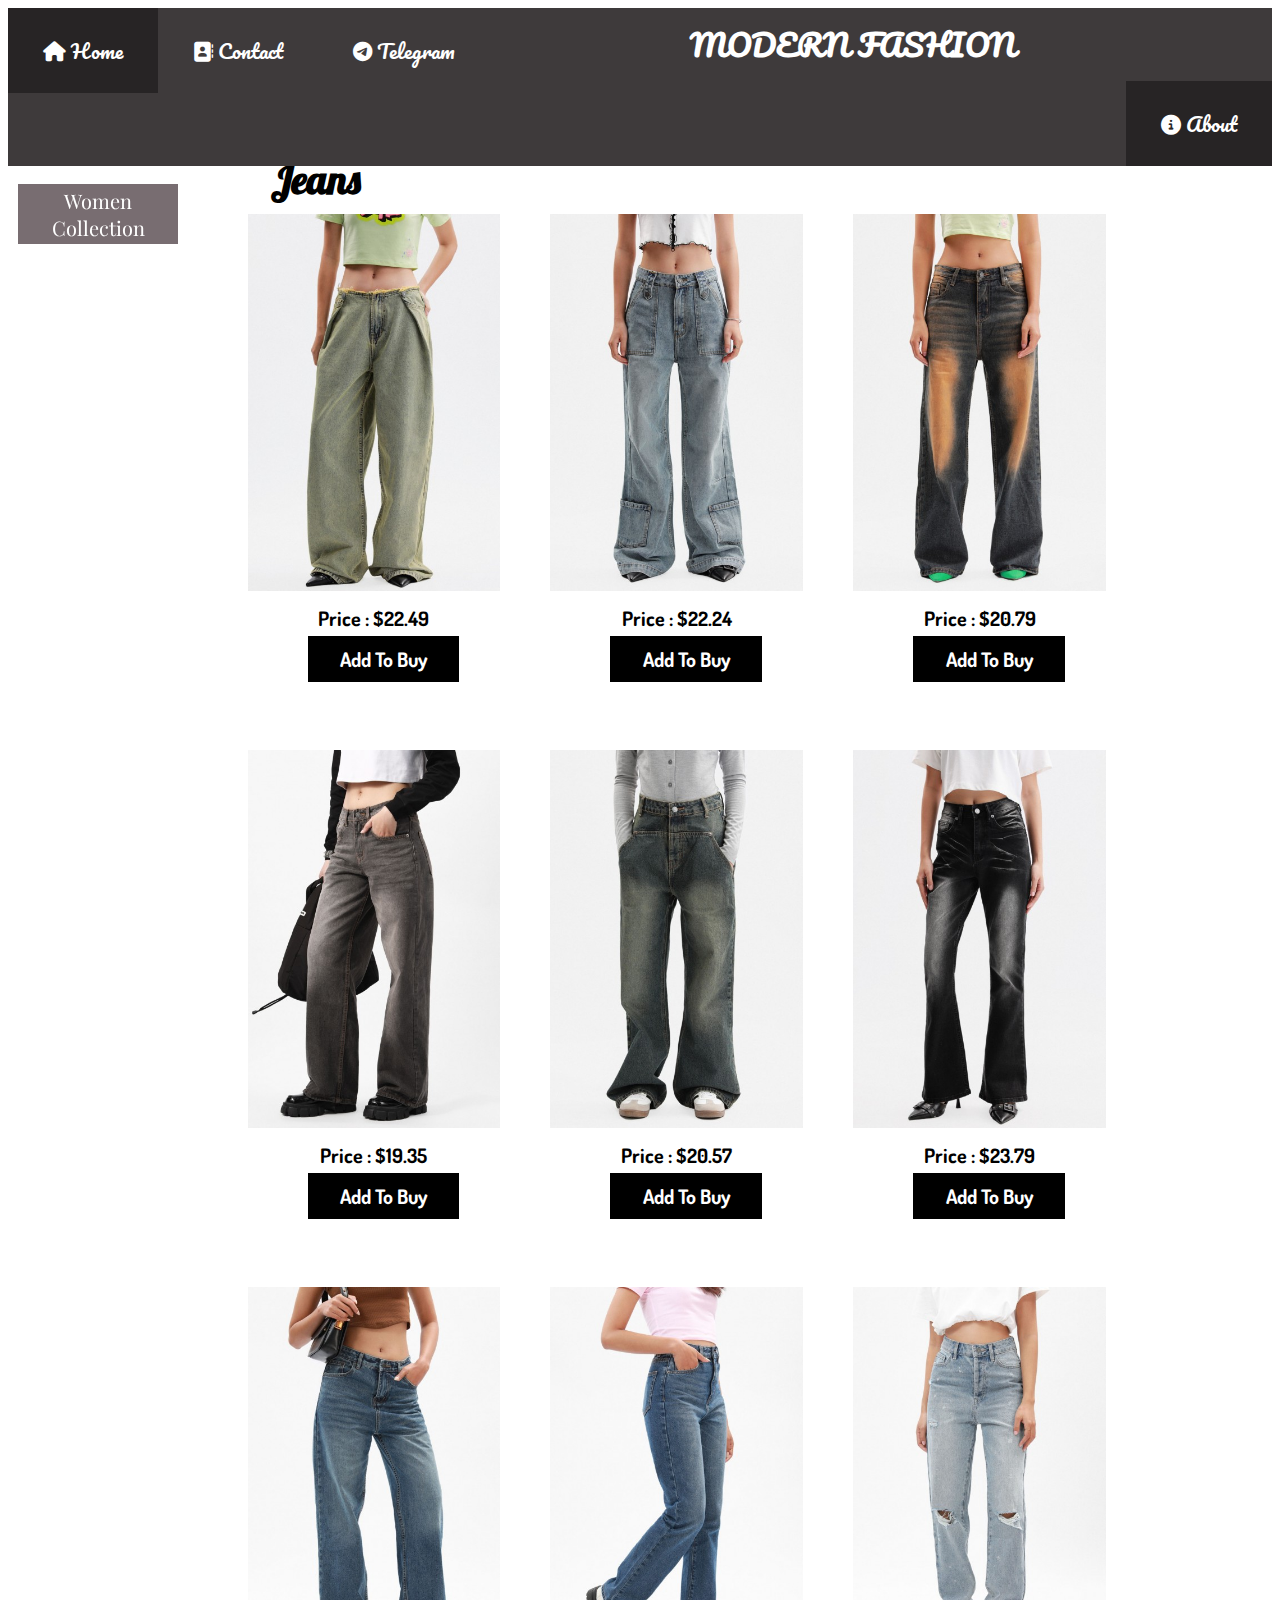
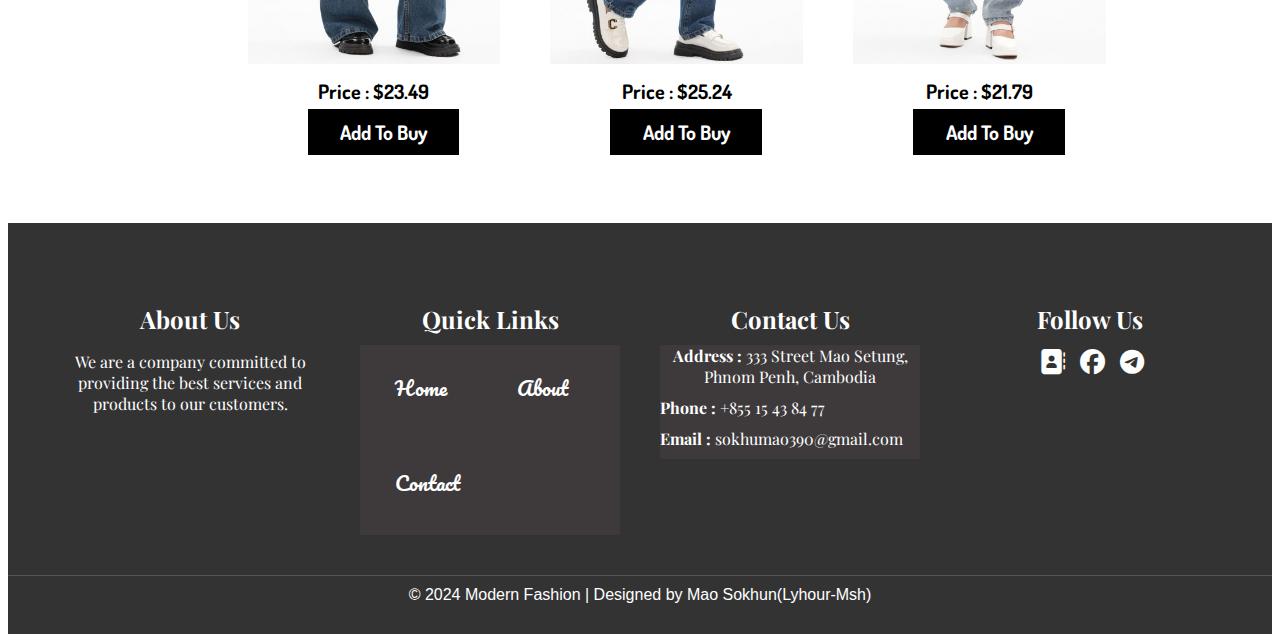
<file: jeans.html>
<!DOCTYPE html>
<html lang="en">
<head>
    <meta charset="UTF-8">
    <meta name="viewport" content="width=device-width, initial-scale=1.0">
    <title>Jeans Collection</title>
    <link rel="stylesheet" href="jeans.css">
    <link rel="icon" href="logo.png">
    <link rel="preconnect" href="https://fonts.googleapis.com">
    <link rel="preconnect" href="https://fonts.gstatic.com" crossorigin>
    <link href="https://fonts.googleapis.com/css2?family=Dosis:wght@200..800&family=Lobster&display=swap" rel="stylesheet">
    <link rel="preconnect" href="https://fonts.googleapis.com">
    <link rel="preconnect" href="https://fonts.gstatic.com" crossorigin>
    <link href="https://fonts.googleapis.com/css2?family=Dosis:wght@200..800&display=swap" rel="stylesheet">
    <link rel="stylesheet" href="https://cdnjs.cloudflare.com/ajax/libs/font-awesome/5.15.3/css/all.min.css">
    <link rel="preconnect" href="https://fonts.googleapis.com">
    <link rel="preconnect" href="https://fonts.gstatic.com" crossorigin>
    <link href="https://fonts.googleapis.com/css2?family=Playfair+Display:ital,wght@0,400..900;1,400..900&display=swap" rel="stylesheet">
    <link rel="stylesheet" href="https://cdnjs.cloudflare.com/ajax/libs/font-awesome/6.5.1/css/all.min.css">
    <link rel="preconnect" href="https://fonts.googleapis.com">
    <link rel="preconnect" href="https://fonts.gstatic.com" crossorigin>
    <link href="https://fonts.googleapis.com/css2?family=Pacifico&family=Rajdhani:wght@300;400;500;600;700&display=swap" rel="stylesheet">
    <link rel="preconnect" href="https://fonts.googleapis.com">
    <link rel="preconnect" href="https://fonts.gstatic.com" crossorigin>
    <link href="https://fonts.googleapis.com/css2?family=Pacifico&display=swap" rel="stylesheet">

</head>
<body>
    <section class="header">
        <div class="container">
            <ul>
            <li><a class="active" href="index.html"><i class="fa-solid fa-house"></i>   Home</a></li>
            <li><a href="https://www.facebook.com/sokhun.mao.92?mibextid=ZbWKwL" target="_blank"><i class="fa-solid fa-address-book"></i>   Contact</a></li>
            <li><a href="https://t.me/Lyhour_msh" target="_blank"><i class="fa-brands fa-telegram"></i>   Telegram</a></li>
            <li><h1>MODERN FASHION</h1></li>
            <li style="float:right" ><a class="active" href=""><i class="fa-solid fa-circle-info"></i>   About</a></li>
    
            </ul>
        </div>
        <br>
        <div class="dropdown">
            <button class="dropbtn">Women Collection</button>
            <div class="dropdown-content">
                <a href="jeans.html" target="_blank">Jeans</a>
                <a href="Dress.html" target="_blank">Dresses</a>
                <a href="skirt.html" target="_blank">Skirt</a>
                <a href="T-Thirt.html" target="_blank">T-Thirt</a>
                <a href="trouser.html" target="_blank">Trouser</a>
            </div>
        </div>
        
    
    </section>
    <section class="Jean">
        <div class="type">
            <h1>Jeans</h1>
        </div>
        <div class="image">
            <div class="box1">
                <img src="Jean 1.jpg" alt="">

            </div>
            <div class="box1">
                <img src="Jean 2.jpg" alt="">
                
            </div>
            <div class="box1">
                <img src="Jean 3.jpg" alt="">
                
            </div>
            <div class="box2">
                <h1>Price : $22.49</h1>
                <div class="cost">
                    <a href="payment.html" target="_blank"><h1>Add To Buy</h1></a>
                </div>

            </div>
            <div class="box2">
                <h1>Price : $22.24</h1>
                <div class="cost">
                    <a href="payment.html"><h1>Add To Buy</h1></a>
                </div>
                
            </div>
            <div class="box2">
                <h1>Price : $20.79</h1>
                <div class="cost">
                    <a href="payment.html"><h1>Add To Buy</h1></a>
                </div>
                
            </div>
        </div>
        <div class="image">
            <div class="box1">
                <img src="Jean 10.jpg" alt="">

            </div>
            <div class="box1">
                <img src="Jean 5.jpg" alt="">
                
            </div>
            <div class="box1">
                <img src="Jean 6.jpg" alt="">
                
            </div>
            <div class="box2">
                <h1>Price : $19.35</h1>
                <div class="cost">
                    <a href="payment.html"><h1>Add To Buy</h1></a>
                </div>

            </div>
            <div class="box2">
                <h1>Price : $20.57</h1>
                <div class="cost">
                    <a href="payment.html"><h1>Add To Buy</h1></a>
                </div>
                
            </div>
            <div class="box2">
                <h1>Price : $23.79</h1>
                <div class="cost">
                    <a href="payment.html"><h1>Add To Buy</h1></a>
                </div>
                
            </div>
        </div>
        <div class="image">
            <div class="box1">
                <img src="Jean 7.jpg" alt="">

            </div>
            <div class="box1">
                <img src="Jean 8.jpg" alt="">
                
            </div>
            <div class="box1">
                <img src="Jean 9.jpg" alt="">
                
            </div>
            <div class="box2">
                <h1>Price : $23.49</h1>
                <div class="cost">
                    <a href="payment.html"><h1>Add To Buy</h1></a>
                </div>

            </div>
            <div class="box2">
                <h1>Price : $25.24</h1>
                <div class="cost">
                    <a href="payment.html"><h1>Add To Buy</h1></a>
                </div>
                
            </div>
            <div class="box2">
                <h1>Price : $21.79</h1>
                <div class="cost">
                    <a href="payment.html"><h1>Add To Buy</h1></a>
                </div>
                
            </div>
        </div>
        

    </section>
    <footer>
        <div class="footer-content">
            <div class="footer-section about">
                <h2>About Us</h2>
                <p>We are a company committed to providing the best services and products to our customers.</p>
            </div>
            <div class="footer-section links">
                <h2>Quick Links</h2>
                <ul>
                    <li><a href="#">Home</a></li>
                    <li><a href="#">About</a></li>
                    <li><a href="https://t.me/Lyhour_msh" target="_blank">Contact</a></li>
                    
                </ul>
            </div>
            <div class="footer-section contact">
                <h2>Contact Us</h2>
                <ul>
                    <li><span>Address :</span> 333 Street Mao Setung, Phnom Penh, Cambodia</li>
                    <li><span>Phone :</span> +855 15 43 84 77</li>
                    <li><span>Email :</span> sokhumao390@gmail.com</li>
                </ul>
            </div>
            <div class="footer-section social">
                <h2>Follow Us</h2>
                <div class="social-links">
                    <a href=""><i class="fa-solid fa-address-book"></i></a>
                    <a href="https://www.facebook.com/sokhun.mao.92?mibextid=ZbWKwL" target="_blank"><i class="fa-brands fa-facebook"></i></a>
                    <a href="https://t.me/Lyhour_msh" target="_blank"><i class="fa-brands fa-telegram"></i></a>
                    
                </div>
            </div>
        </div>
        <div class="footer-bottom">
            &copy; 2024 Modern Fashion | Designed by Mao Sokhun(Lyhour-Msh)
        </div>
    </footer>
    
    
</body>
</html>
</file>
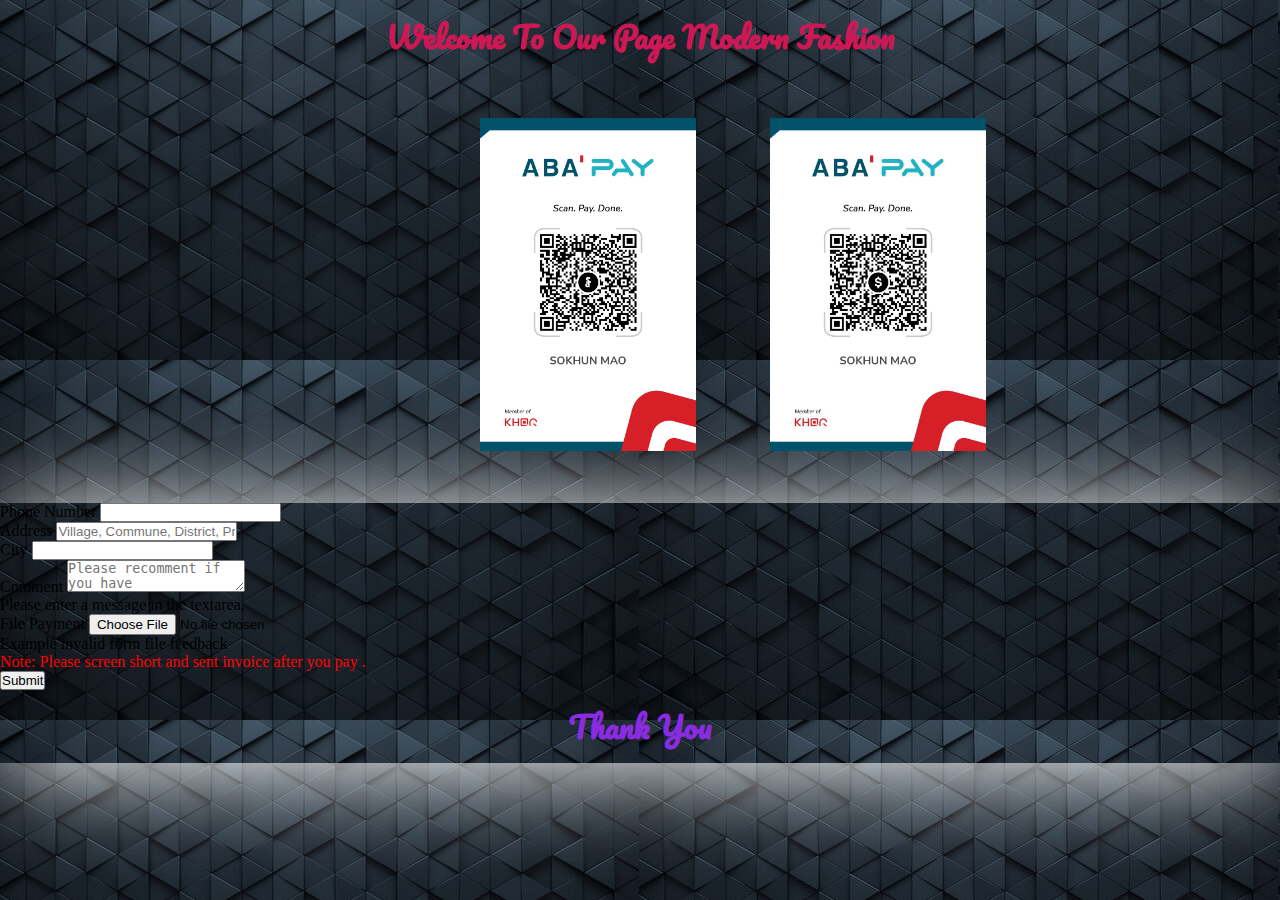
<file: payment.html>
<!DOCTYPE html>
<html lang="en">
<head>
    <meta charset="UTF-8">
    <meta name="viewport" content="width=device-width, initial-scale=1.0">
    <title>Payment</title>
    <!-- Required meta tags -->
    <meta charset="utf-8">
    <meta name="viewport" content="width=device-width, initial-scale=1">

    <!-- Bootstrap CSS -->
    <link href="https://cdn.jsdelivr.net/npm/bootstrap@5.0.2/dist/css/bootstrap.min.css" rel="stylesheet" integrity="sha384-EVSTQN3/azprG1Anm3QDgpJLIm9Nao0Yz1ztcQTwFspd3yD65VohhpuuCOmLASjC" crossorigin="anonymous">
    <link rel="stylesheet" href="payment.css">
    <link rel="icon" href="logo.png">
    <link rel="stylesheet" href="https://cdnjs.cloudflare.com/ajax/libs/font-awesome/5.15.3/css/all.min.css">
    <link rel="preconnect" href="https://fonts.googleapis.com">
    <link rel="preconnect" href="https://fonts.gstatic.com" crossorigin>
    <link href="https://fonts.googleapis.com/css2?family=Playfair+Display:ital,wght@0,400..900;1,400..900&display=swap" rel="stylesheet">
    <link rel="stylesheet" href="https://cdnjs.cloudflare.com/ajax/libs/font-awesome/6.5.1/css/all.min.css">
    <link rel="preconnect" href="https://fonts.googleapis.com">
    <link rel="preconnect" href="https://fonts.gstatic.com" crossorigin>
    <link href="https://fonts.googleapis.com/css2?family=Pacifico&family=Rajdhani:wght@300;400;500;600;700&display=swap" rel="stylesheet">
    <link rel="preconnect" href="https://fonts.googleapis.com">
    <link rel="preconnect" href="https://fonts.gstatic.com" crossorigin>
    <link href="https://fonts.googleapis.com/css2?family=Pacifico&display=swap" rel="stylesheet">
    
</head>
<body>

    <div class="container-fluid bg-dark text-center py-3">
        <header class="text-center">
            <h1 class="display-6">Welcome To Our Page Modern Fashion</h1>
        </header>

    </div>
    <div class="qrcode">

      <div class="qrkhmer">
        <img src="QR khmer.png" alt="">
          
      </div>
      <div class="qrkhmer">
        <img src="QR Dollar.jpg" alt="">
          
      </div>
        
    </div>

    <section class="container my-2 bg-dark w-50 text-light p-2">

        <form class="row g-3">
            <div class="col-md-6">
              <label for="phone" class="form-label">Phone Number</label>
              <input type="phone" class="form-control" id="phone">
            </div>
            <div class="col-12">
              <label for="inputAddress2" class="form-label">Address </label>
              <input type="text" class="form-control" id="inputAddress2" placeholder="Village, Commune, District, Province">
            </div>
            <div class="col-md-6">
              <label for="inputCity" class="form-label">City</label>
              <input type="text" class="form-control" id="inputCity">
            </div>
            <div class="mb-3">
                <label for="validationTextarea" class="form-label">Comment</label>
                <textarea class="form-control is-invalid" id="validationTextarea" placeholder="Please recomment if you have " required></textarea>
                <div class="invalid-feedback">
                  Please enter a message in the textarea.
                </div>
              </div>
            
              <div class="mb-3">
                <label for="file example" class="form-label">File Payment</label>
                <input type="file" class="form-control" aria-label="file example" required>
                <div class="invalid-feedback">Example invalid form file feedback</div>
                <div style="color: red;">
                    Note: Please screen short and sent invoice after you pay .
                </div>
              </div>

              <div class="col-12">
                <button type="submit" class="btn btn-primary">Submit</button>
              </div>
              <h1 style="color: blueviolet;">Thank You</h1>
          </form>
    </section>
        
    
</body>
</html>
</file>
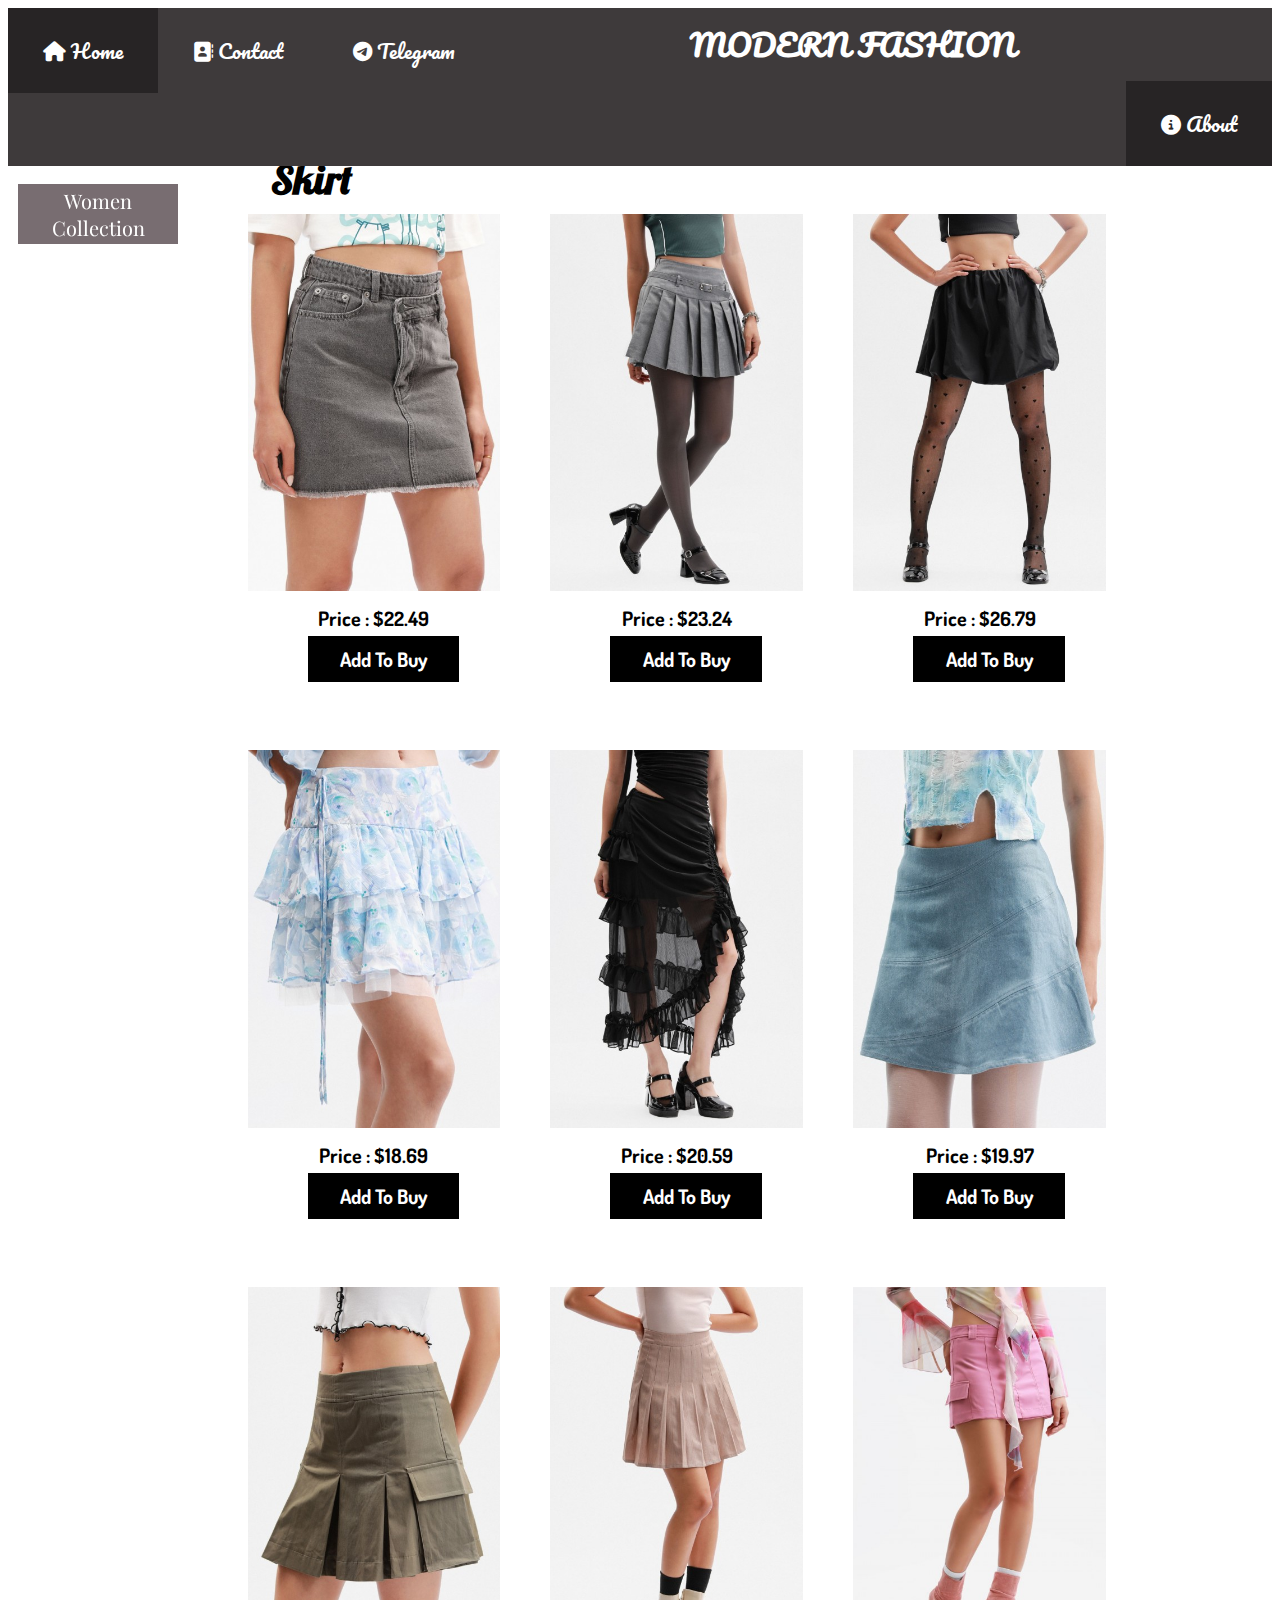
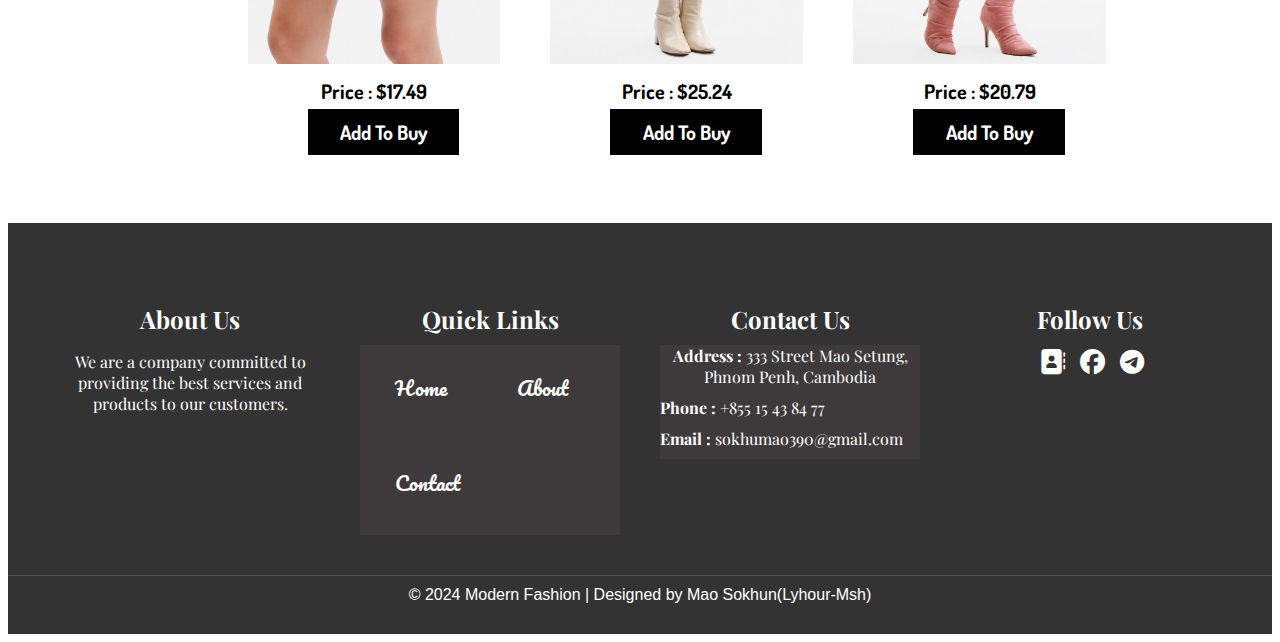
<file: skirt.html>
<!DOCTYPE html>
<html lang="en">
<head>
    <meta charset="UTF-8">
    <meta name="viewport" content="width=device-width, initial-scale=1.0">
    <title>Skirt Collection</title>
    <link rel="stylesheet" href="jeans.css">
    <link rel="icon" href="logo.png">
    <link rel="preconnect" href="https://fonts.googleapis.com">
    <link rel="preconnect" href="https://fonts.gstatic.com" crossorigin>
    <link href="https://fonts.googleapis.com/css2?family=Dosis:wght@200..800&family=Lobster&display=swap" rel="stylesheet">
    <link rel="preconnect" href="https://fonts.googleapis.com">
    <link rel="preconnect" href="https://fonts.gstatic.com" crossorigin>
    <link href="https://fonts.googleapis.com/css2?family=Dosis:wght@200..800&display=swap" rel="stylesheet">
    <link rel="stylesheet" href="https://cdnjs.cloudflare.com/ajax/libs/font-awesome/5.15.3/css/all.min.css">
    <link rel="preconnect" href="https://fonts.googleapis.com">
    <link rel="preconnect" href="https://fonts.gstatic.com" crossorigin>
    <link href="https://fonts.googleapis.com/css2?family=Playfair+Display:ital,wght@0,400..900;1,400..900&display=swap" rel="stylesheet">
    <link rel="stylesheet" href="https://cdnjs.cloudflare.com/ajax/libs/font-awesome/6.5.1/css/all.min.css">
    <link rel="preconnect" href="https://fonts.googleapis.com">
    <link rel="preconnect" href="https://fonts.gstatic.com" crossorigin>
    <link href="https://fonts.googleapis.com/css2?family=Pacifico&family=Rajdhani:wght@300;400;500;600;700&display=swap" rel="stylesheet">
    <link rel="preconnect" href="https://fonts.googleapis.com">
    <link rel="preconnect" href="https://fonts.gstatic.com" crossorigin>
    <link href="https://fonts.googleapis.com/css2?family=Pacifico&display=swap" rel="stylesheet">

</head>
<body>
    <section class="header">
        <div class="container">
            <ul>
            <li><a class="active" href="index.html"><i class="fa-solid fa-house"></i>   Home</a></li>
            <li><a href="https://www.facebook.com/sokhun.mao.92?mibextid=ZbWKwL" target="_blank"><i class="fa-solid fa-address-book"></i>   Contact</a></li>
            <li><a href="https://t.me/Lyhour_msh" target="_blank"><i class="fa-brands fa-telegram"></i>   Telegram</a></li>
            <li><h1>MODERN FASHION</h1></li>
            <li style="float:right" ><a class="active" href=""><i class="fa-solid fa-circle-info"></i>   About</a></li>
    
            </ul>
        </div>
        <br>
        <div class="dropdown">
            <button class="dropbtn">Women Collection</button>
            <div class="dropdown-content">
                <a href="jeans.html" target="_blank">Jeans</a>
                <a href="Dress.html" target="_blank">Dresses</a>
                <a href="skirt.html" target="_blank">Skirt</a>
                <a href="T-Thirt.html" target="_blank">T-Thirt</a>
                <a href="trouser.html" target="_blank">Trouser</a>
            </div>
        </div>
        
    
    </section>
    <section class="Jean">
        <div class="type">
            <h1>Skirt</h1>
        </div>
        <div class="image">
            <div class="box1">
                <img src="Skirt 9.jpg" alt="">

            </div>
            <div class="box1">
                <img src="Skirt 7.jpg" alt="">
                
            </div>
            <div class="box1">
                <img src="Skirt 8.jpg" alt="">
                
            </div>
            <div class="box2">
                <h1>Price : $22.49</h1>
                <div class="cost">
                    <a href="payment.html"><h1>Add To Buy</h1></a>
                </div>

            </div>
            <div class="box2">
                <h1>Price : $23.24</h1>
                <div class="cost">
                    <a href="payment.html"><h1>Add To Buy</h1></a>
                </div>
                
            </div>
            <div class="box2">
                <h1>Price : $26.79</h1>
                <div class="cost">
                    <a href="payment.html"><h1>Add To Buy</h1></a>
                </div>
                
            </div>
        </div>
        <div class="image">
            <div class="box1">
                <img src="Skirt 6.jpg" alt="">

            </div>
            <div class="box1">
                <img src="Skirt 4.jpg" alt="">
                
            </div>
            <div class="box1">
                <img src="SKirt 5.jpg" alt="">
                
            </div>
            <div class="box2">
                <h1>Price : $18.69</h1>
                <div class="cost">
                    <a href="payment.html"><h1>Add To Buy</h1></a>
                </div>

            </div>
            <div class="box2">
                <h1>Price : $20.59</h1>
                <div class="cost">
                    <a href="payment.html"><h1>Add To Buy</h1></a>
                </div>
                
            </div>
            <div class="box2">
                <h1>Price : $19.97</h1>
                <div class="cost">
                    <a href="payment.html"><h1>Add To Buy</h1></a>
                </div>
                
            </div>
        </div>
        <div class="image">
            <div class="box1">
                <img src="Skirt 1.jpg" alt="">

            </div>
            <div class="box1">
                <img src="Skirt 2.jpg" alt="">
                
            </div>
            <div class="box1">
                <img src="Skirt 3.jpg" alt="">
                
            </div>
            <div class="box2">
                <h1>Price : $17.49</h1>
                <div class="cost">
                    <a href="payment.html"><h1>Add To Buy</h1></a>
                </div>

            </div>
            <div class="box2">
                <h1>Price : $25.24</h1>
                <div class="cost">
                    <a href="payment.html"><h1>Add To Buy</h1></a>
                </div>
                
            </div>
            <div class="box2">
                <h1>Price : $20.79</h1>
                <div class="cost">
                    <a href="payment.html"><h1>Add To Buy</h1></a>
                </div>
                
            </div>
        </div>
        

    </section>
    <footer>
        <div class="footer-content">
            <div class="footer-section about">
                <h2>About Us</h2>
                <p>We are a company committed to providing the best services and products to our customers.</p>
            </div>
            <div class="footer-section links">
                <h2>Quick Links</h2>
                <ul>
                    <li><a href="#">Home</a></li>
                    <li><a href="#">About</a></li>
                    <li><a href="https://t.me/Lyhour_msh" target="_blank">Contact</a></li>
                    
                </ul>
            </div>
            <div class="footer-section contact">
                <h2>Contact Us</h2>
                <ul>
                    <li><span>Address :</span> 333 Street Mao Setung, Phnom Penh, Cambodia</li>
                    <li><span>Phone :</span> +855 15 43 84 77</li>
                    <li><span>Email :</span> sokhumao390@gmail.com</li>
                </ul>
            </div>
            <div class="footer-section social">
                <h2>Follow Us</h2>
                <div class="social-links">
                    <a href=""><i class="fa-solid fa-address-book"></i></a>
                    <a href="https://www.facebook.com/sokhun.mao.92?mibextid=ZbWKwL" target="_blank"><i class="fa-brands fa-facebook"></i></a>
                    <a href="https://t.me/Lyhour_msh" target="_blank"><i class="fa-brands fa-telegram"></i></a>
                    
                </div>
            </div>
        </div>
        <div class="footer-bottom">
            &copy; 2024 Modern Fashion | Designed by Mao Sokhun(Lyhour-Msh)
        </div>
    </footer>
    
    
</body>
</html>
</file>
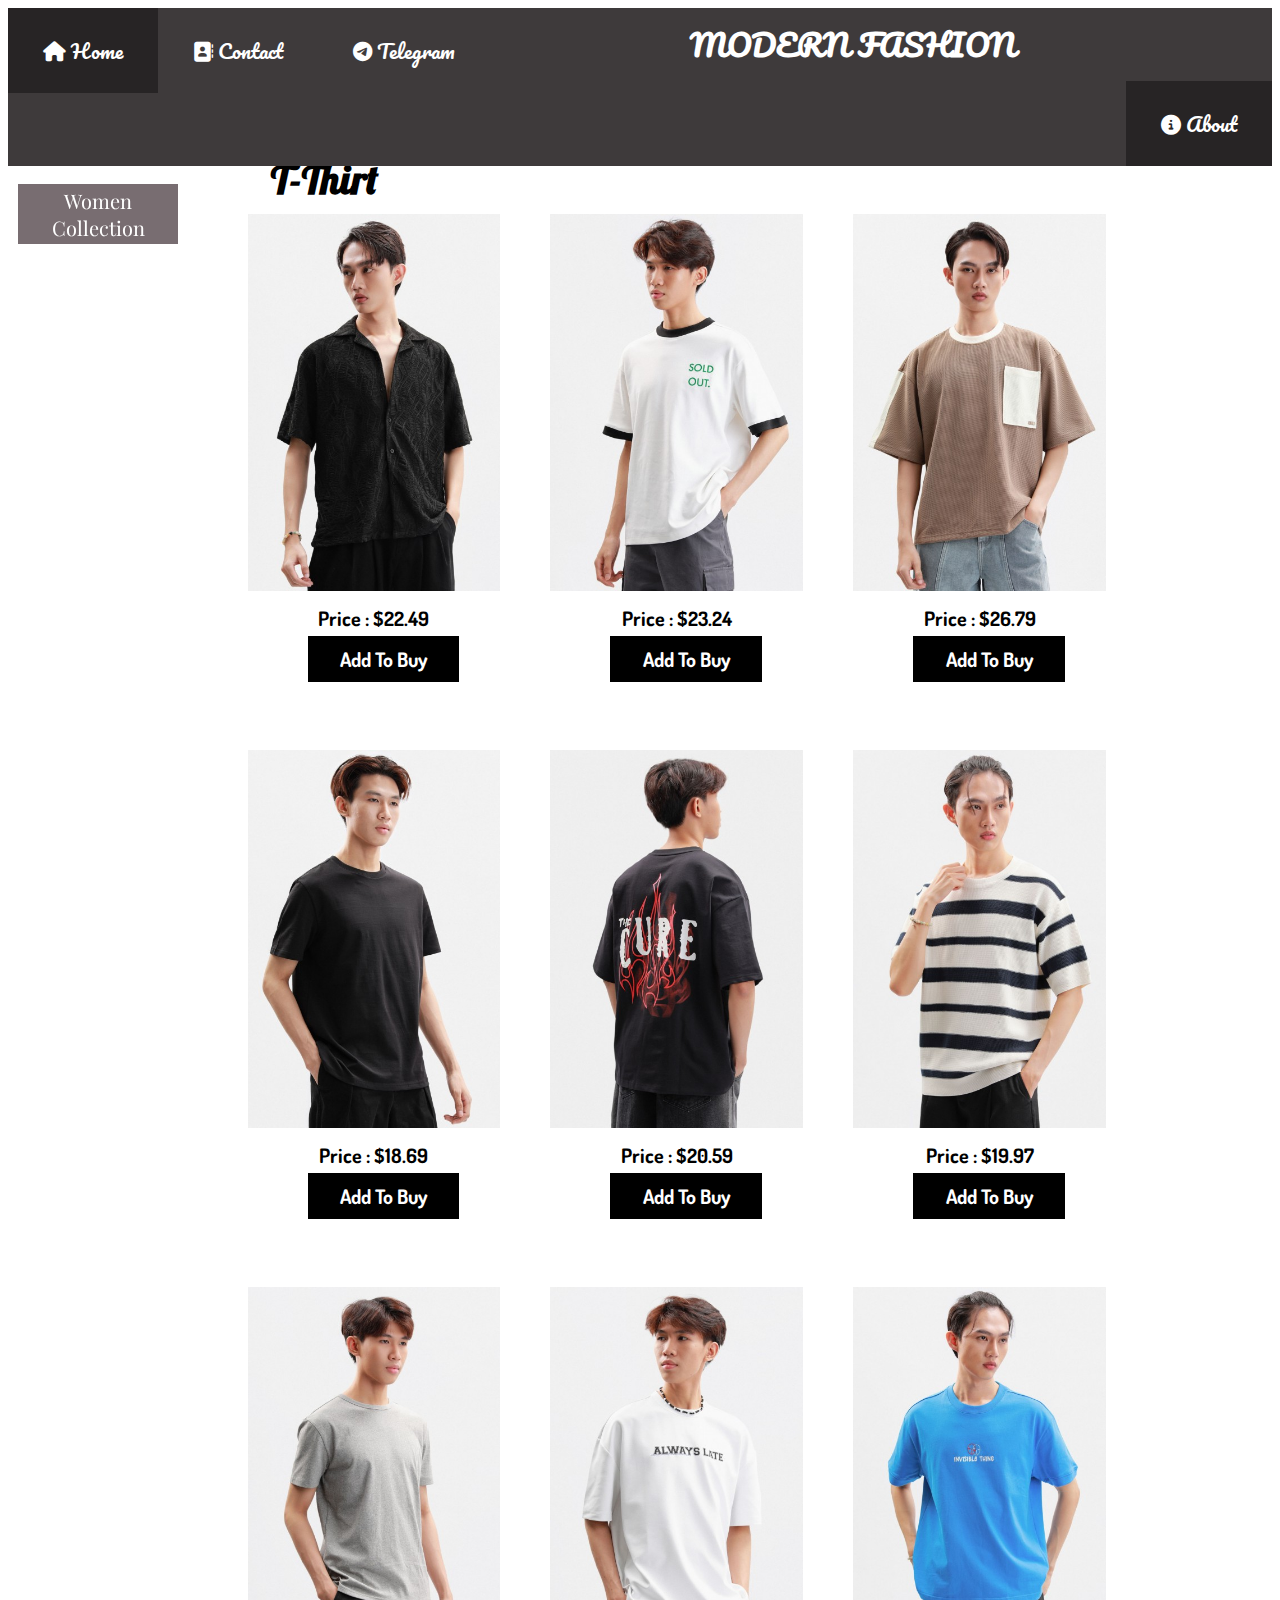
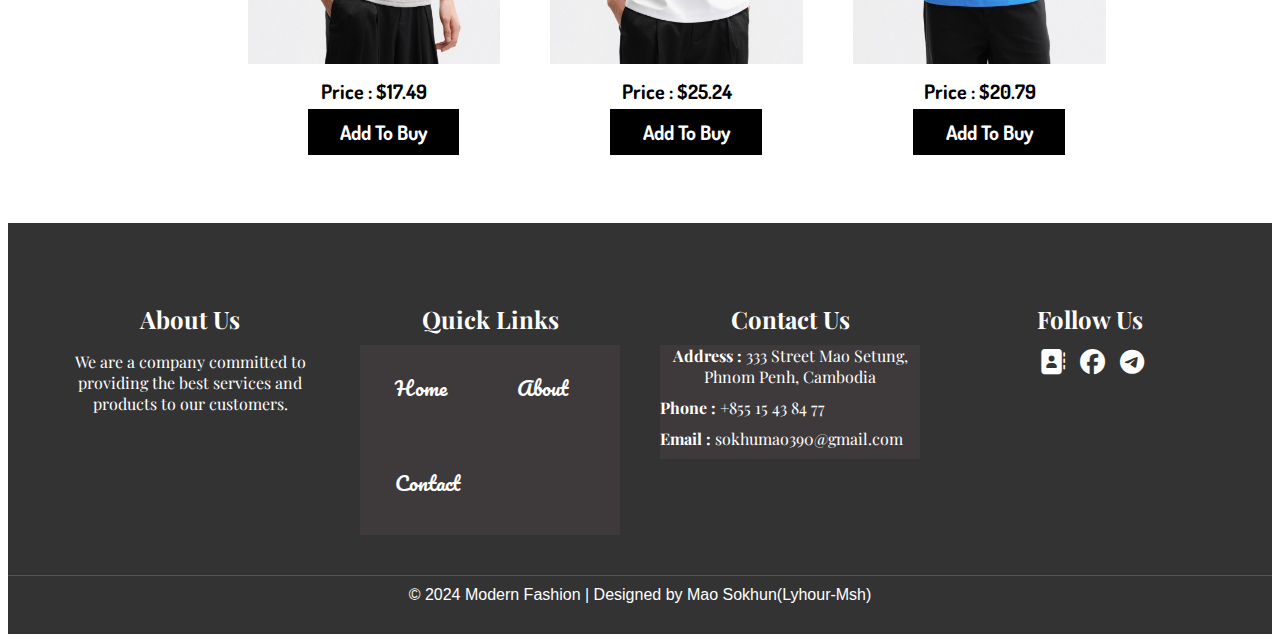
<file: T-Thirt-boy.html>
<!DOCTYPE html>
<html lang="en">
<head>
    <meta charset="UTF-8">
    <meta name="viewport" content="width=device-width, initial-scale=1.0">
    <title>T-Thirt Collection</title>
    <link rel="stylesheet" href="jeans.css">
    <link rel="icon" href="logo.png">
    <link rel="preconnect" href="https://fonts.googleapis.com">
    <link rel="preconnect" href="https://fonts.gstatic.com" crossorigin>
    <link href="https://fonts.googleapis.com/css2?family=Dosis:wght@200..800&family=Lobster&display=swap" rel="stylesheet">
    <link rel="preconnect" href="https://fonts.googleapis.com">
    <link rel="preconnect" href="https://fonts.gstatic.com" crossorigin>
    <link href="https://fonts.googleapis.com/css2?family=Dosis:wght@200..800&display=swap" rel="stylesheet">
    <link rel="stylesheet" href="https://cdnjs.cloudflare.com/ajax/libs/font-awesome/5.15.3/css/all.min.css">
    <link rel="preconnect" href="https://fonts.googleapis.com">
    <link rel="preconnect" href="https://fonts.gstatic.com" crossorigin>
    <link href="https://fonts.googleapis.com/css2?family=Playfair+Display:ital,wght@0,400..900;1,400..900&display=swap" rel="stylesheet">
    <link rel="stylesheet" href="https://cdnjs.cloudflare.com/ajax/libs/font-awesome/6.5.1/css/all.min.css">
    <link rel="preconnect" href="https://fonts.googleapis.com">
    <link rel="preconnect" href="https://fonts.gstatic.com" crossorigin>
    <link href="https://fonts.googleapis.com/css2?family=Pacifico&family=Rajdhani:wght@300;400;500;600;700&display=swap" rel="stylesheet">
    <link rel="preconnect" href="https://fonts.googleapis.com">
    <link rel="preconnect" href="https://fonts.gstatic.com" crossorigin>
    <link href="https://fonts.googleapis.com/css2?family=Pacifico&display=swap" rel="stylesheet">

</head>
<body>
    <section class="header">
        <div class="container">
            <ul>
            <li><a class="active" href="index.html"><i class="fa-solid fa-house"></i>   Home</a></li>
            <li><a href="https://www.facebook.com/sokhun.mao.92?mibextid=ZbWKwL" target="_blank"><i class="fa-solid fa-address-book"></i>   Contact</a></li>
            <li><a href="https://t.me/Lyhour_msh" target="_blank"><i class="fa-brands fa-telegram"></i>   Telegram</a></li>
            <li><h1>MODERN FASHION</h1></li>
            <li style="float:right" ><a class="active" href=""><i class="fa-solid fa-circle-info"></i>   About</a></li>
    
            </ul>
        </div>
        <br>
        <div class="dropdown">
            <button class="dropbtn">Women Collection</button>
            <div class="dropdown-content">
                <a href="jean-boy.html" target="_blank">Jeans</a>
                <a href="T-Thirt-boy.html" target="_blank">T-Thirt</a>
                <a href="trouser-boy.html" target="_blank">Trouser</a>
            </div>
        </div>
        
    
    </section>
    <section class="Jean">
        <div class="type">
            <h1>T-Thirt</h1>
        </div>
        <div class="image">
            <div class="box1">
                <img src="T-Shirt Boy 10.jpg" alt="">

            </div>
            <div class="box1">
                <img src="T-Shirt Boy 9.jpg" alt="">
                
            </div>
            <div class="box1">
                <img src="T-Shirt Boy 8.jpg" alt="">
                
            </div>
            <div class="box2">
                <h1>Price : $22.49</h1>
                <div class="cost">
                    <a href="payment.html"><h1>Add To Buy</h1></a>
                </div>

            </div>
            <div class="box2">
                <h1>Price : $23.24</h1>
                <div class="cost">
                    <a href="payment.html"><h1>Add To Buy</h1></a>
                </div>
                
            </div>
            <div class="box2">
                <h1>Price : $26.79</h1>
                <div class="cost">
                    <a href="payment.html"><h1>Add To Buy</h1></a>
                </div>
                
            </div>
        </div>
        <div class="image">
            <div class="box1">
                <img src="T-Shirt Boy 7.jpg" alt="">

            </div>
            <div class="box1">
                <img src="T-Shirt Boy 6.jpg" alt="">
                
            </div>
            <div class="box1">
                <img src="T-Shirt Boy 5.jpg" alt="">
                
            </div>
            <div class="box2">
                <h1>Price : $18.69</h1>
                <div class="cost">
                    <a href="payment.html"><h1>Add To Buy</h1></a>
                </div>

            </div>
            <div class="box2">
                <h1>Price : $20.59</h1>
                <div class="cost">
                    <a href="payment.html"><h1>Add To Buy</h1></a>
                </div>
                
            </div>
            <div class="box2">
                <h1>Price : $19.97</h1>
                <div class="cost">
                    <a href="payment.html"><h1>Add To Buy</h1></a>
                </div>
                
            </div>
        </div>
        <div class="image">
            <div class="box1">
                <img src="T-Shirt Boy 1.jpg" alt="">

            </div>
            <div class="box1">
                <img src="T-Shirt Boy 2.jpg" alt="">
                
            </div>
            <div class="box1">
                <img src="T-Shirt Boy 3.jpg" alt="">
                
            </div>
            <div class="box2">
                <h1>Price : $17.49</h1>
                <div class="cost">
                    <a href="payment.html"><h1>Add To Buy</h1></a>
                </div>

            </div>
            <div class="box2">
                <h1>Price : $25.24</h1>
                <div class="cost">
                    <a href="payment.html"><h1>Add To Buy</h1></a>
                </div>
                
            </div>
            <div class="box2">
                <h1>Price : $20.79</h1>
                <div class="cost">
                    <a href="payment.html"><h1>Add To Buy</h1></a>
                </div>
                
            </div>
        </div>
        

    </section>
    <footer>
        <div class="footer-content">
            <div class="footer-section about">
                <h2>About Us</h2>
                <p>We are a company committed to providing the best services and products to our customers.</p>
            </div>
            <div class="footer-section links">
                <h2>Quick Links</h2>
                <ul>
                    <li><a href="#">Home</a></li>
                    <li><a href="#">About</a></li>
                    <li><a href="https://t.me/Lyhour_msh" target="_blank">Contact</a></li>
                    
                </ul>
            </div>
            <div class="footer-section contact">
                <h2>Contact Us</h2>
                <ul>
                    <li><span>Address :</span> 333 Street Mao Setung, Phnom Penh, Cambodia</li>
                    <li><span>Phone :</span> +855 15 43 84 77</li>
                    <li><span>Email :</span> sokhumao390@gmail.com</li>
                </ul>
            </div>
            <div class="footer-section social">
                <h2>Follow Us</h2>
                <div class="social-links">
                    <a href=""><i class="fa-solid fa-address-book"></i></a>
                    <a href="https://www.facebook.com/sokhun.mao.92?mibextid=ZbWKwL" target="_blank"><i class="fa-brands fa-facebook"></i></a>
                    <a href="https://t.me/Lyhour_msh" target="_blank"><i class="fa-brands fa-telegram"></i></a>
                    
                </div>
            </div>
        </div>
        <div class="footer-bottom">
            &copy; 2024 Modern Fashion | Designed by Mao Sokhun(Lyhour-Msh)
        </div>
    </footer>
    
    
</body>
</html>
</file>
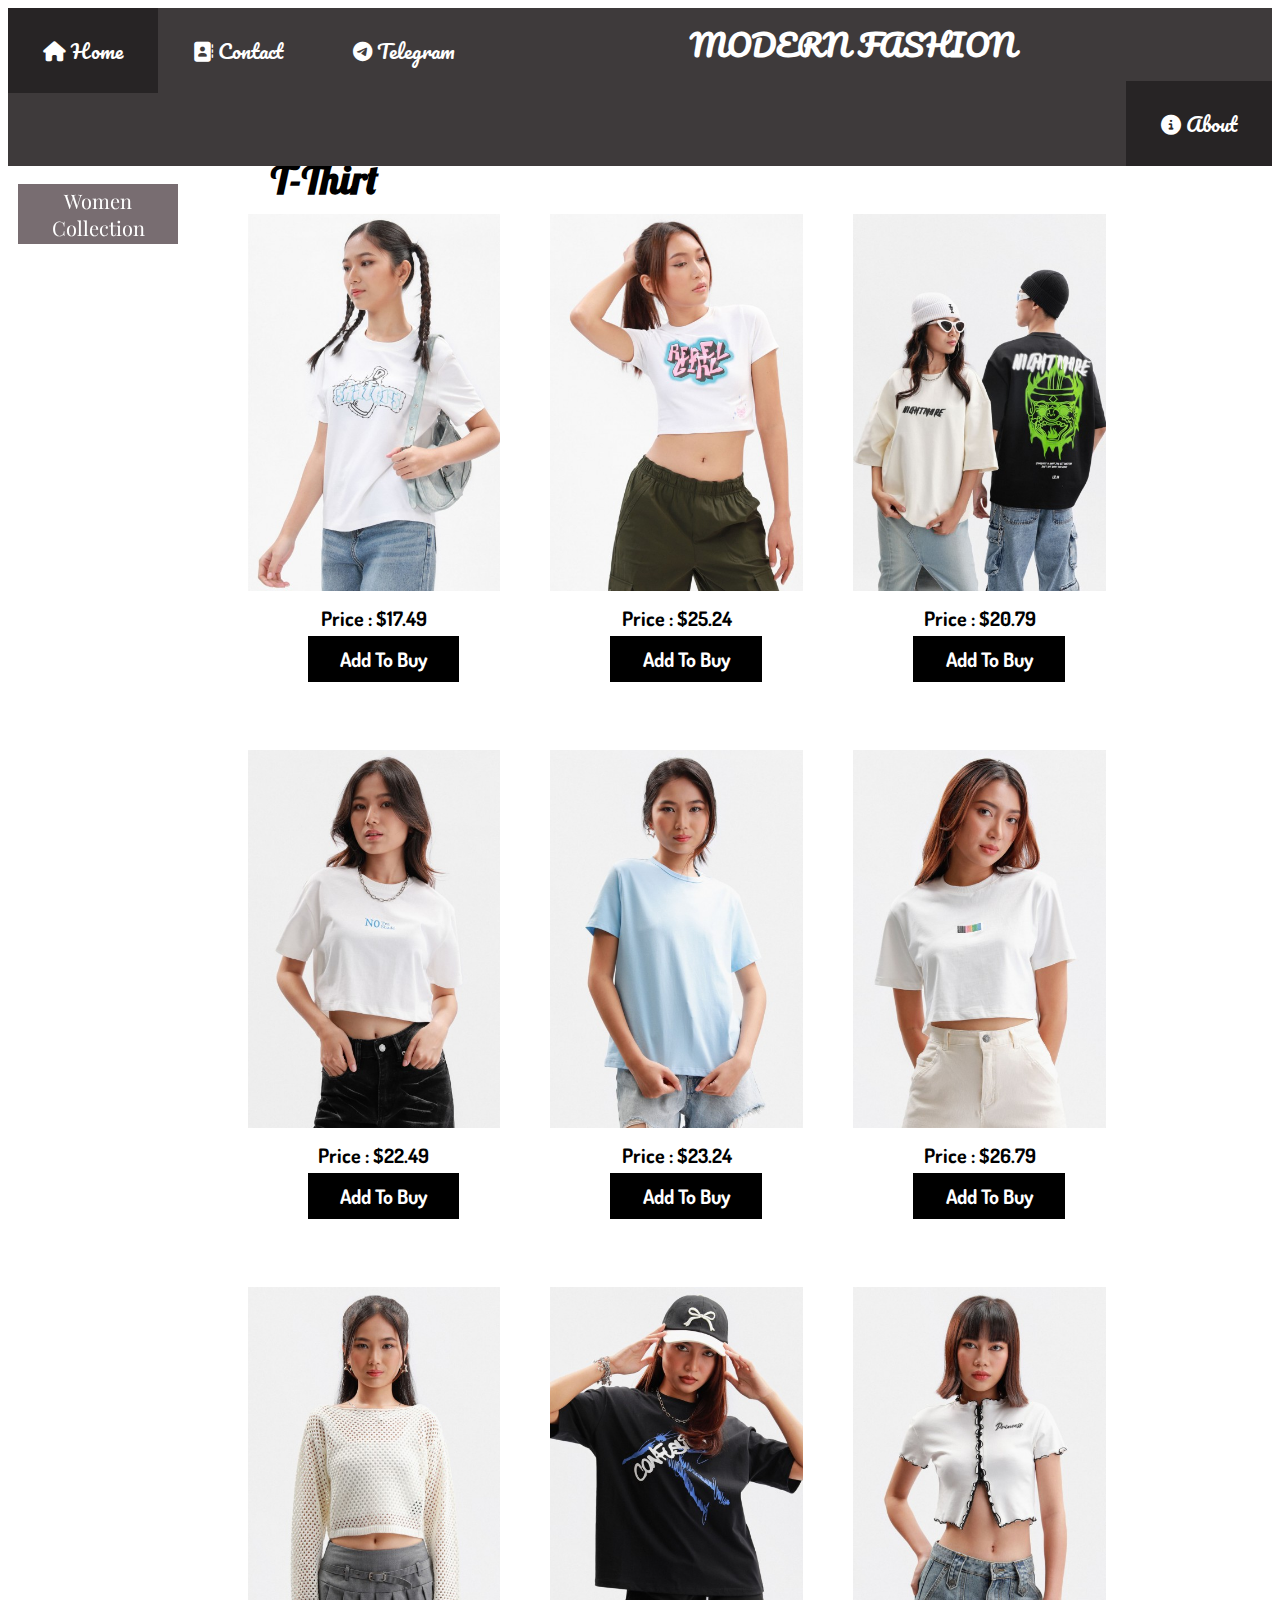
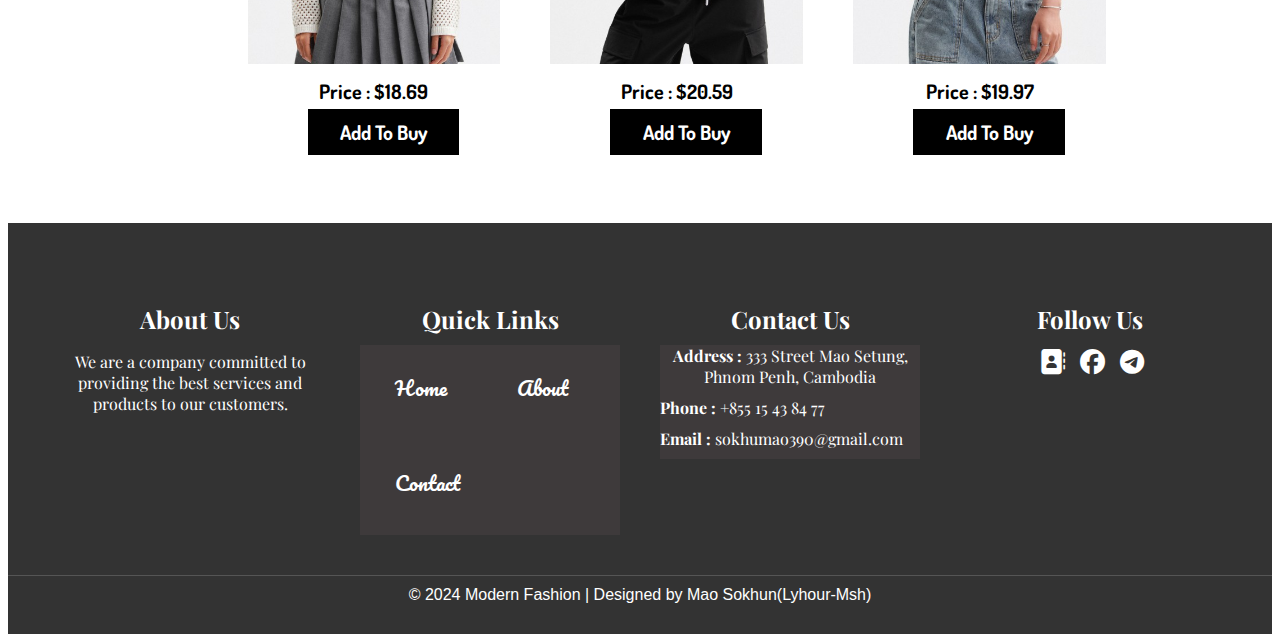
<file: T-Thirt.html>
<!DOCTYPE html>
<html lang="en">
<head>
    <meta charset="UTF-8">
    <meta name="viewport" content="width=device-width, initial-scale=1.0">
    <title>T-Thirt Collection</title>
    <link rel="stylesheet" href="jeans.css">
    <link rel="icon" href="logo.png">
    <link rel="preconnect" href="https://fonts.googleapis.com">
    <link rel="preconnect" href="https://fonts.gstatic.com" crossorigin>
    <link href="https://fonts.googleapis.com/css2?family=Dosis:wght@200..800&family=Lobster&display=swap" rel="stylesheet">
    <link rel="preconnect" href="https://fonts.googleapis.com">
    <link rel="preconnect" href="https://fonts.gstatic.com" crossorigin>
    <link href="https://fonts.googleapis.com/css2?family=Dosis:wght@200..800&display=swap" rel="stylesheet">
    <link rel="stylesheet" href="https://cdnjs.cloudflare.com/ajax/libs/font-awesome/5.15.3/css/all.min.css">
    <link rel="preconnect" href="https://fonts.googleapis.com">
    <link rel="preconnect" href="https://fonts.gstatic.com" crossorigin>
    <link href="https://fonts.googleapis.com/css2?family=Playfair+Display:ital,wght@0,400..900;1,400..900&display=swap" rel="stylesheet">
    <link rel="stylesheet" href="https://cdnjs.cloudflare.com/ajax/libs/font-awesome/6.5.1/css/all.min.css">
    <link rel="preconnect" href="https://fonts.googleapis.com">
    <link rel="preconnect" href="https://fonts.gstatic.com" crossorigin>
    <link href="https://fonts.googleapis.com/css2?family=Pacifico&family=Rajdhani:wght@300;400;500;600;700&display=swap" rel="stylesheet">
    <link rel="preconnect" href="https://fonts.googleapis.com">
    <link rel="preconnect" href="https://fonts.gstatic.com" crossorigin>
    <link href="https://fonts.googleapis.com/css2?family=Pacifico&display=swap" rel="stylesheet">

</head>
<body>
    <section class="header">
        <div class="container">
            <ul>
            <li><a class="active" href="index.html"><i class="fa-solid fa-house"></i>   Home</a></li>
            <li><a href="https://www.facebook.com/sokhun.mao.92?mibextid=ZbWKwL" target="_blank"><i class="fa-solid fa-address-book"></i>   Contact</a></li>
            <li><a href="https://t.me/Lyhour_msh" target="_blank"><i class="fa-brands fa-telegram"></i>   Telegram</a></li>
            <li><h1>MODERN FASHION</h1></li>
            <li style="float:right" ><a class="active" href=""><i class="fa-solid fa-circle-info"></i>   About</a></li>
    
            </ul>
        </div>
        <br>
        <div class="dropdown">
            <button class="dropbtn">Women Collection</button>
            <div class="dropdown-content">
                <a href="jeans.html" target="_blank">Jeans</a>
                <a href="Dress.html" target="_blank">Dresses</a>
                <a href="skirt.html" target="_blank">Skirt</a>
                <a href="T-Thirt.html" target="_blank">T-Thirt</a>
                <a href="trouser.html" target="_blank">Trouser</a>
            </div>
        </div>
        
    
    </section>
    <section class="Jean">
        <div class="type">
            <h1>T-Thirt</h1>
        </div>
        <div class="image">
            <div class="box1">
                <img src="T-Shirt 9.jpg" alt="">

            </div>
            <div class="box1">
                <img src="T-Shirt 8.jpg" alt="">
                
            </div>
            <div class="box1">
                <img src="T-Shirt 7.jpg" alt="">
                
            </div>
            <div class="box2">
                <h1>Price : $17.49</h1>
                <div class="cost">
                    <a href="payment.html"><h1>Add To Buy</h1></a>
                </div>

            </div>
            <div class="box2">
                <h1>Price : $25.24</h1>
                <div class="cost">
                    <a href="payment.html"><h1>Add To Buy</h1></a>
                </div>
                
            </div>
            <div class="box2">
                <h1>Price : $20.79</h1>
                <div class="cost">
                    <a href="payment.html"><h1>Add To Buy</h1></a>
                </div>
                
            </div>
        </div>
        <div class="image">
            <div class="box1">
                <img src="T-Shirt 6.jpg" alt="">

            </div>
            <div class="box1">
                <img src="T-Shirt 5.jpg" alt="">
                
            </div>
            <div class="box1">
                <img src="T-Shirt 4.jpg" alt="">
                
            </div>
            <div class="box2">
                <h1>Price : $22.49</h1>
                <div class="cost">
                    <a href="payment.html"><h1>Add To Buy</h1></a>
                </div>

            </div>
            <div class="box2">
                <h1>Price : $23.24</h1>
                <div class="cost">
                    <a href="payment.html"><h1>Add To Buy</h1></a>
                </div>
                
            </div>
            <div class="box2">
                <h1>Price : $26.79</h1>
                <div class="cost">
                    <a href="payment.html"><h1>Add To Buy</h1></a>
                </div>
                
            </div>
        </div>
        <div class="image">
            <div class="box1">
                <img src="T-Shirt 1.jpg" alt="">

            </div>
            <div class="box1">
                <img src="T-Shirt 2.jpg" alt="">
                
            </div>
            <div class="box1">
                <img src="T-Shirt 3.jpg" alt="">
                
            </div>
            <div class="box2">
                <h1>Price : $18.69</h1>
                <div class="cost">
                    <a href="payment.html"><h1>Add To Buy</h1></a>
                </div>

            </div>
            <div class="box2">
                <h1>Price : $20.59</h1>
                <div class="cost">
                    <a href="payment.html"><h1>Add To Buy</h1></a>
                </div>
                
            </div>
            <div class="box2">
                <h1>Price : $19.97</h1>
                <div class="cost">
                    <a href="payment.html"><h1>Add To Buy</h1></a>
                </div>
                
            </div>
        </div>
        
        

    </section>
    <footer>
        <div class="footer-content">
            <div class="footer-section about">
                <h2>About Us</h2>
                <p>We are a company committed to providing the best services and products to our customers.</p>
            </div>
            <div class="footer-section links">
                <h2>Quick Links</h2>
                <ul>
                    <li><a href="#">Home</a></li>
                    <li><a href="#">About</a></li>
                    <li><a href="https://t.me/Lyhour_msh" target="_blank">Contact</a></li>
                    
                </ul>
            </div>
            <div class="footer-section contact">
                <h2>Contact Us</h2>
                <ul>
                    <li><span>Address :</span> 333 Street Mao Setung, Phnom Penh, Cambodia</li>
                    <li><span>Phone :</span> +855 15 43 84 77</li>
                    <li><span>Email :</span> sokhumao390@gmail.com</li>
                </ul>
            </div>
            <div class="footer-section social">
                <h2>Follow Us</h2>
                <div class="social-links">
                    <a href=""><i class="fa-solid fa-address-book"></i></a>
                    <a href="https://www.facebook.com/sokhun.mao.92?mibextid=ZbWKwL" target="_blank"><i class="fa-brands fa-facebook"></i></a>
                    <a href="https://t.me/Lyhour_msh" target="_blank"><i class="fa-brands fa-telegram"></i></a>
                    
                </div>
            </div>
        </div>
        <div class="footer-bottom">
            &copy; 2024 Modern Fashion | Designed by Mao Sokhun(Lyhour-Msh)
        </div>
    </footer>
    
    
</body>
</html>
</file>
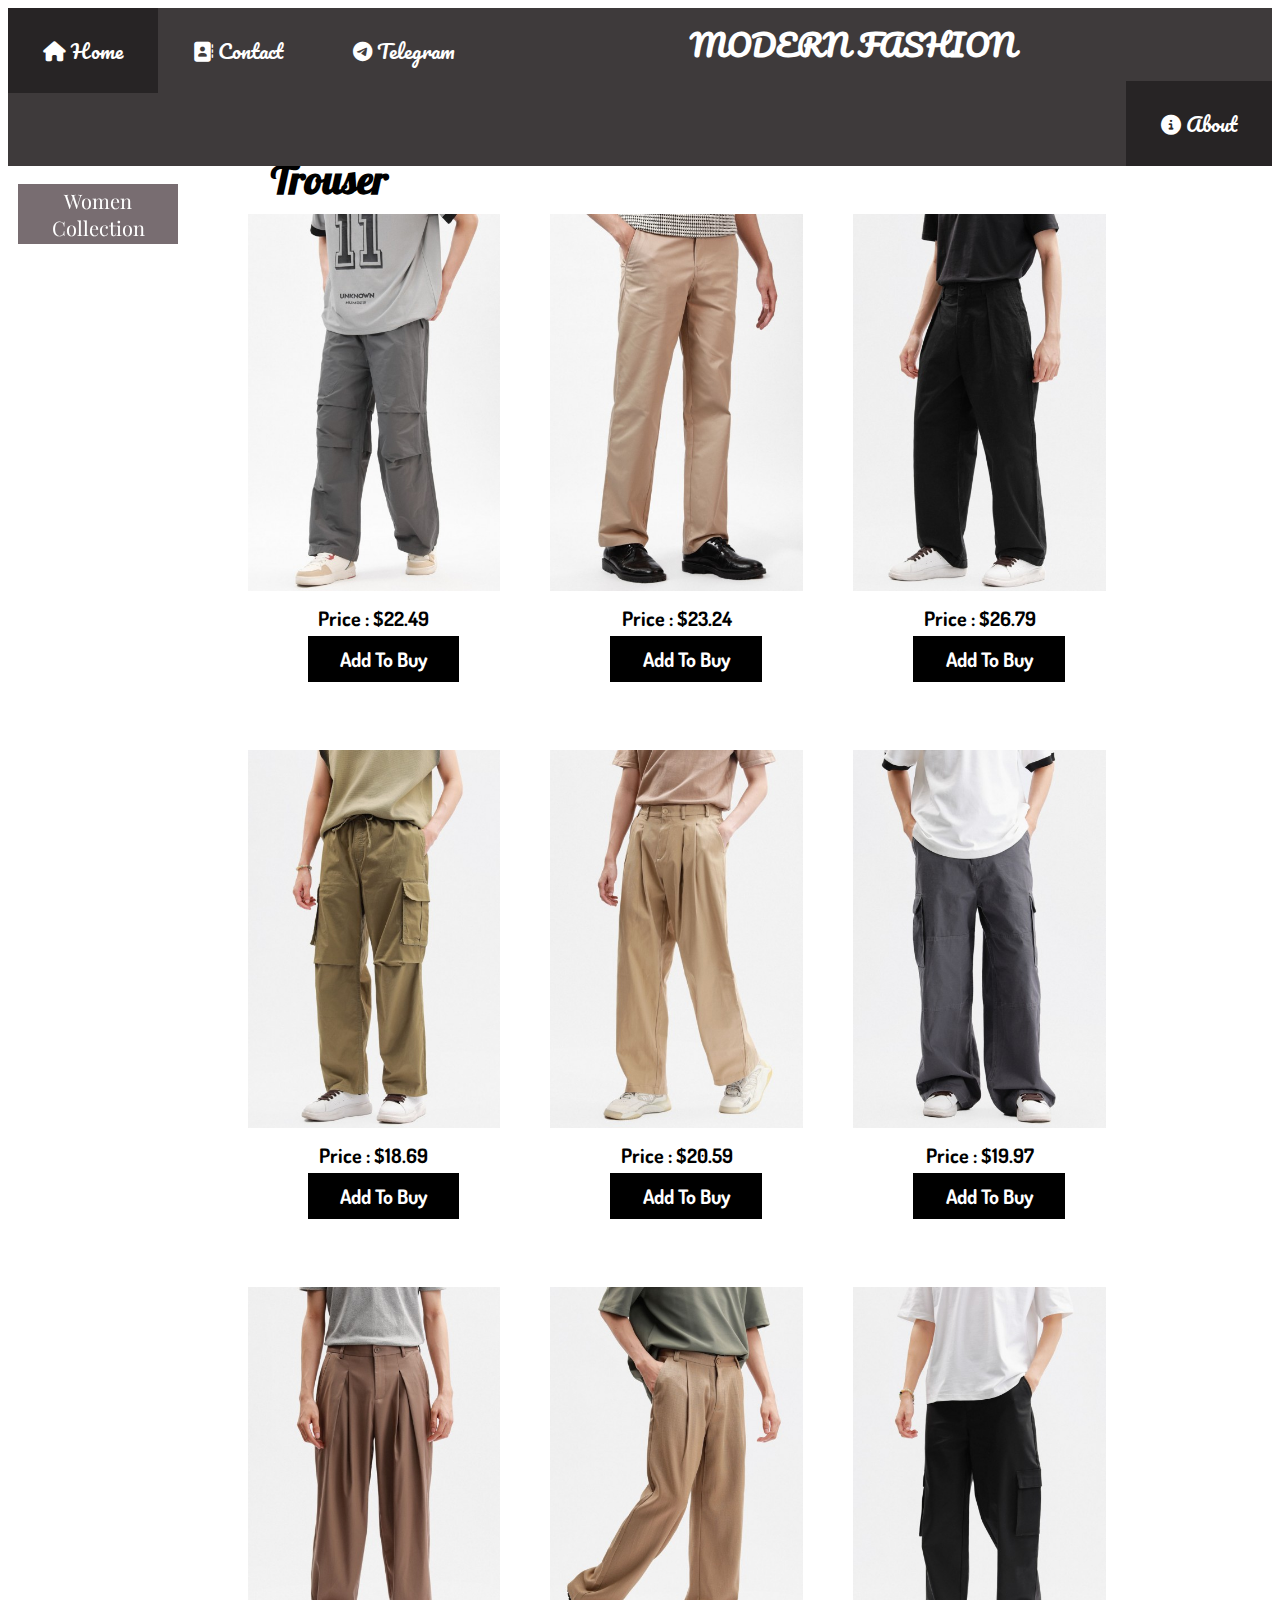
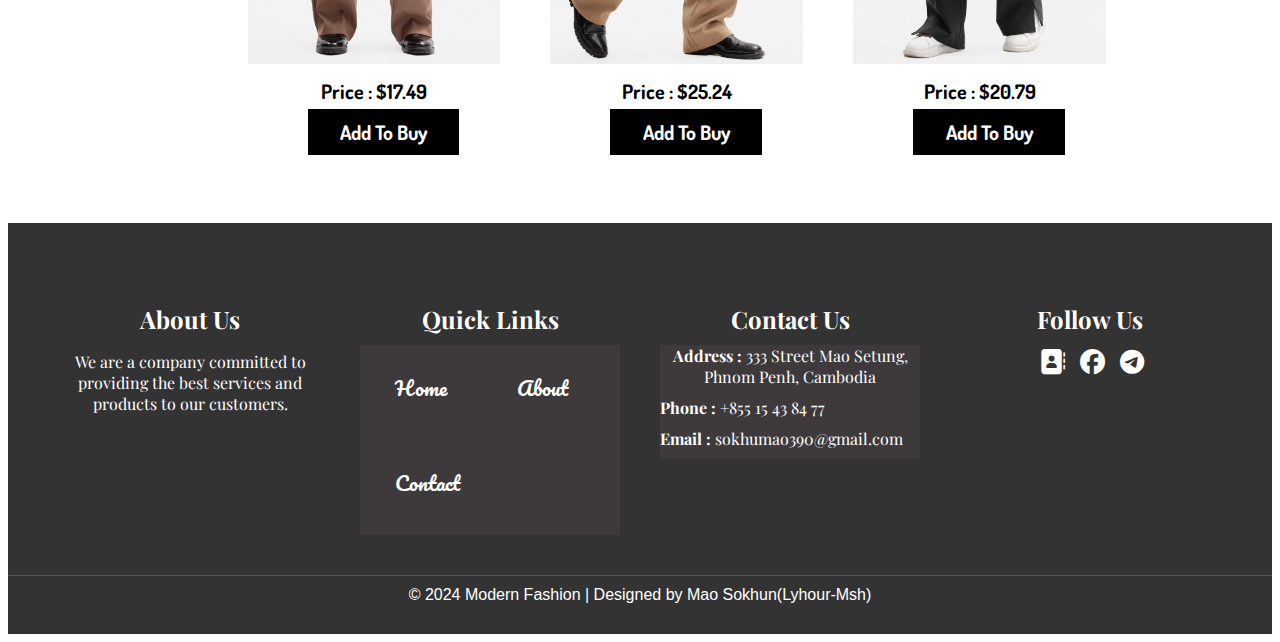
<file: trouser-boy.html>
<!DOCTYPE html>
<html lang="en">
<head>
    <meta charset="UTF-8">
    <meta name="viewport" content="width=device-width, initial-scale=1.0">
    <title>Trouser Collection</title>
    <link rel="stylesheet" href="jeans.css">
    <link rel="icon" href="logo.png">
    <link rel="preconnect" href="https://fonts.googleapis.com">
    <link rel="preconnect" href="https://fonts.gstatic.com" crossorigin>
    <link href="https://fonts.googleapis.com/css2?family=Dosis:wght@200..800&family=Lobster&display=swap" rel="stylesheet">
    <link rel="preconnect" href="https://fonts.googleapis.com">
    <link rel="preconnect" href="https://fonts.gstatic.com" crossorigin>
    <link href="https://fonts.googleapis.com/css2?family=Dosis:wght@200..800&display=swap" rel="stylesheet">
    <link rel="stylesheet" href="https://cdnjs.cloudflare.com/ajax/libs/font-awesome/5.15.3/css/all.min.css">
    <link rel="preconnect" href="https://fonts.googleapis.com">
    <link rel="preconnect" href="https://fonts.gstatic.com" crossorigin>
    <link href="https://fonts.googleapis.com/css2?family=Playfair+Display:ital,wght@0,400..900;1,400..900&display=swap" rel="stylesheet">
    <link rel="stylesheet" href="https://cdnjs.cloudflare.com/ajax/libs/font-awesome/6.5.1/css/all.min.css">
    <link rel="preconnect" href="https://fonts.googleapis.com">
    <link rel="preconnect" href="https://fonts.gstatic.com" crossorigin>
    <link href="https://fonts.googleapis.com/css2?family=Pacifico&family=Rajdhani:wght@300;400;500;600;700&display=swap" rel="stylesheet">
    <link rel="preconnect" href="https://fonts.googleapis.com">
    <link rel="preconnect" href="https://fonts.gstatic.com" crossorigin>
    <link href="https://fonts.googleapis.com/css2?family=Pacifico&display=swap" rel="stylesheet">

</head>
<body>
    <section class="header">
        <div class="container">
            <ul>
            <li><a class="active" href="index.html"><i class="fa-solid fa-house"></i>   Home</a></li>
            <li><a href="https://www.facebook.com/sokhun.mao.92?mibextid=ZbWKwL" target="_blank"><i class="fa-solid fa-address-book"></i>   Contact</a></li>
            <li><a href="https://t.me/Lyhour_msh" target="_blank"><i class="fa-brands fa-telegram"></i>   Telegram</a></li>
            <li><h1>MODERN FASHION</h1></li>
            <li style="float:right" ><a class="active" href=""><i class="fa-solid fa-circle-info"></i>   About</a></li>
    
            </ul>
        </div>
        <br>
        <div class="dropdown">
            <button class="dropbtn">Women Collection</button>
            <div class="dropdown-content">
                <a href="jean-boy.html" target="_blank">Jeans</a>
                <a href="T-Thirt-boy.html" target="_blank">T-Thirt</a>
                <a href="trouser-boy.html" target="_blank">Trouser</a>
            </div>
        </div>
        
    
    </section>
    <section class="Jean">
        <div class="type">
            <h1>Trouser</h1>
        </div>
        <div class="image">
            <div class="box1">
                <img src="Trouser Boy 10.jpg" alt="">

            </div>
            <div class="box1">
                <img src="Trouser Boy 9.jpg" alt="">
                
            </div>
            <div class="box1">
                <img src="Trouser Boy 8.jpg" alt="">
                
            </div>
            <div class="box2">
                <h1>Price : $22.49</h1>
                <div class="cost">
                    <a href="payment.html"><h1>Add To Buy</h1></a>
                </div>

            </div>
            <div class="box2">
                <h1>Price : $23.24</h1>
                <div class="cost">
                    <a href="payment.html"><h1>Add To Buy</h1></a>
                </div>
                
            </div>
            <div class="box2">
                <h1>Price : $26.79</h1>
                <div class="cost">
                    <a href="payment.html"><h1>Add To Buy</h1></a>
                </div>
                
            </div>
        </div>
        <div class="image">
            <div class="box1">
                <img src="Trouser Boy 5.jpg" alt="">

            </div>
            <div class="box1">
                <img src="Trouser Boy 7.jpg" alt="">
                
            </div>
            <div class="box1">
                <img src="Trouser Boy 6.jpg" alt="">
                
            </div>
            <div class="box2">
                <h1>Price : $18.69</h1>
                <div class="cost">
                    <a href="payment.html"><h1>Add To Buy</h1></a>
                </div>

            </div>
            <div class="box2">
                <h1>Price : $20.59</h1>
                <div class="cost">
                    <a href="payment.html"><h1>Add To Buy</h1></a>
                </div>
                
            </div>
            <div class="box2">
                <h1>Price : $19.97</h1>
                <div class="cost">
                    <a href="payment.html"><h1>Add To Buy</h1></a>
                </div>
                
            </div>
        </div>
        <div class="image">
            <div class="box1">
                <img src="Trouser Boy 1.jpg" alt="">

            </div>
            <div class="box1">
                <img src="Trouser Boy 2.jpg" alt="">
                
            </div>
            <div class="box1">
                <img src="Trouser Boy 3.jpg" alt="">
                
            </div>
            <div class="box2">
                <h1>Price : $17.49</h1>
                <div class="cost">
                    <a href="payment.html"><h1>Add To Buy</h1></a>
                </div>

            </div>
            <div class="box2">
                <h1>Price : $25.24</h1>
                <div class="cost">
                    <a href="payment.html"><h1>Add To Buy</h1></a>
                </div>
                
            </div>
            <div class="box2">
                <h1>Price : $20.79</h1>
                <div class="cost">
                    <a href="payment.html"><h1>Add To Buy</h1></a>
                </div>
                
            </div>
        </div>
        

    </section>
    <footer>
        <div class="footer-content">
            <div class="footer-section about">
                <h2>About Us</h2>
                <p>We are a company committed to providing the best services and products to our customers.</p>
            </div>
            <div class="footer-section links">
                <h2>Quick Links</h2>
                <ul>
                    <li><a href="#">Home</a></li>
                    <li><a href="#">About</a></li>
                    <li><a href="https://t.me/Lyhour_msh" target="_blank">Contact</a></li>
                    
                </ul>
            </div>
            <div class="footer-section contact">
                <h2>Contact Us</h2>
                <ul>
                    <li><span>Address :</span> 333 Street Mao Setung, Phnom Penh, Cambodia</li>
                    <li><span>Phone :</span> +855 15 43 84 77</li>
                    <li><span>Email :</span> sokhumao390@gmail.com</li>
                </ul>
            </div>
            <div class="footer-section social">
                <h2>Follow Us</h2>
                <div class="social-links">
                    <a href=""><i class="fa-solid fa-address-book"></i></a>
                    <a href="https://www.facebook.com/sokhun.mao.92?mibextid=ZbWKwL" target="_blank"><i class="fa-brands fa-facebook"></i></a>
                    <a href="https://t.me/Lyhour_msh" target="_blank"><i class="fa-brands fa-telegram"></i></a>
                    
                </div>
            </div>
        </div>
        <div class="footer-bottom">
            &copy; 2024 Modern Fashion | Designed by Mao Sokhun(Lyhour-Msh)
        </div>
    </footer>
    
    
</body>
</html>
</file>
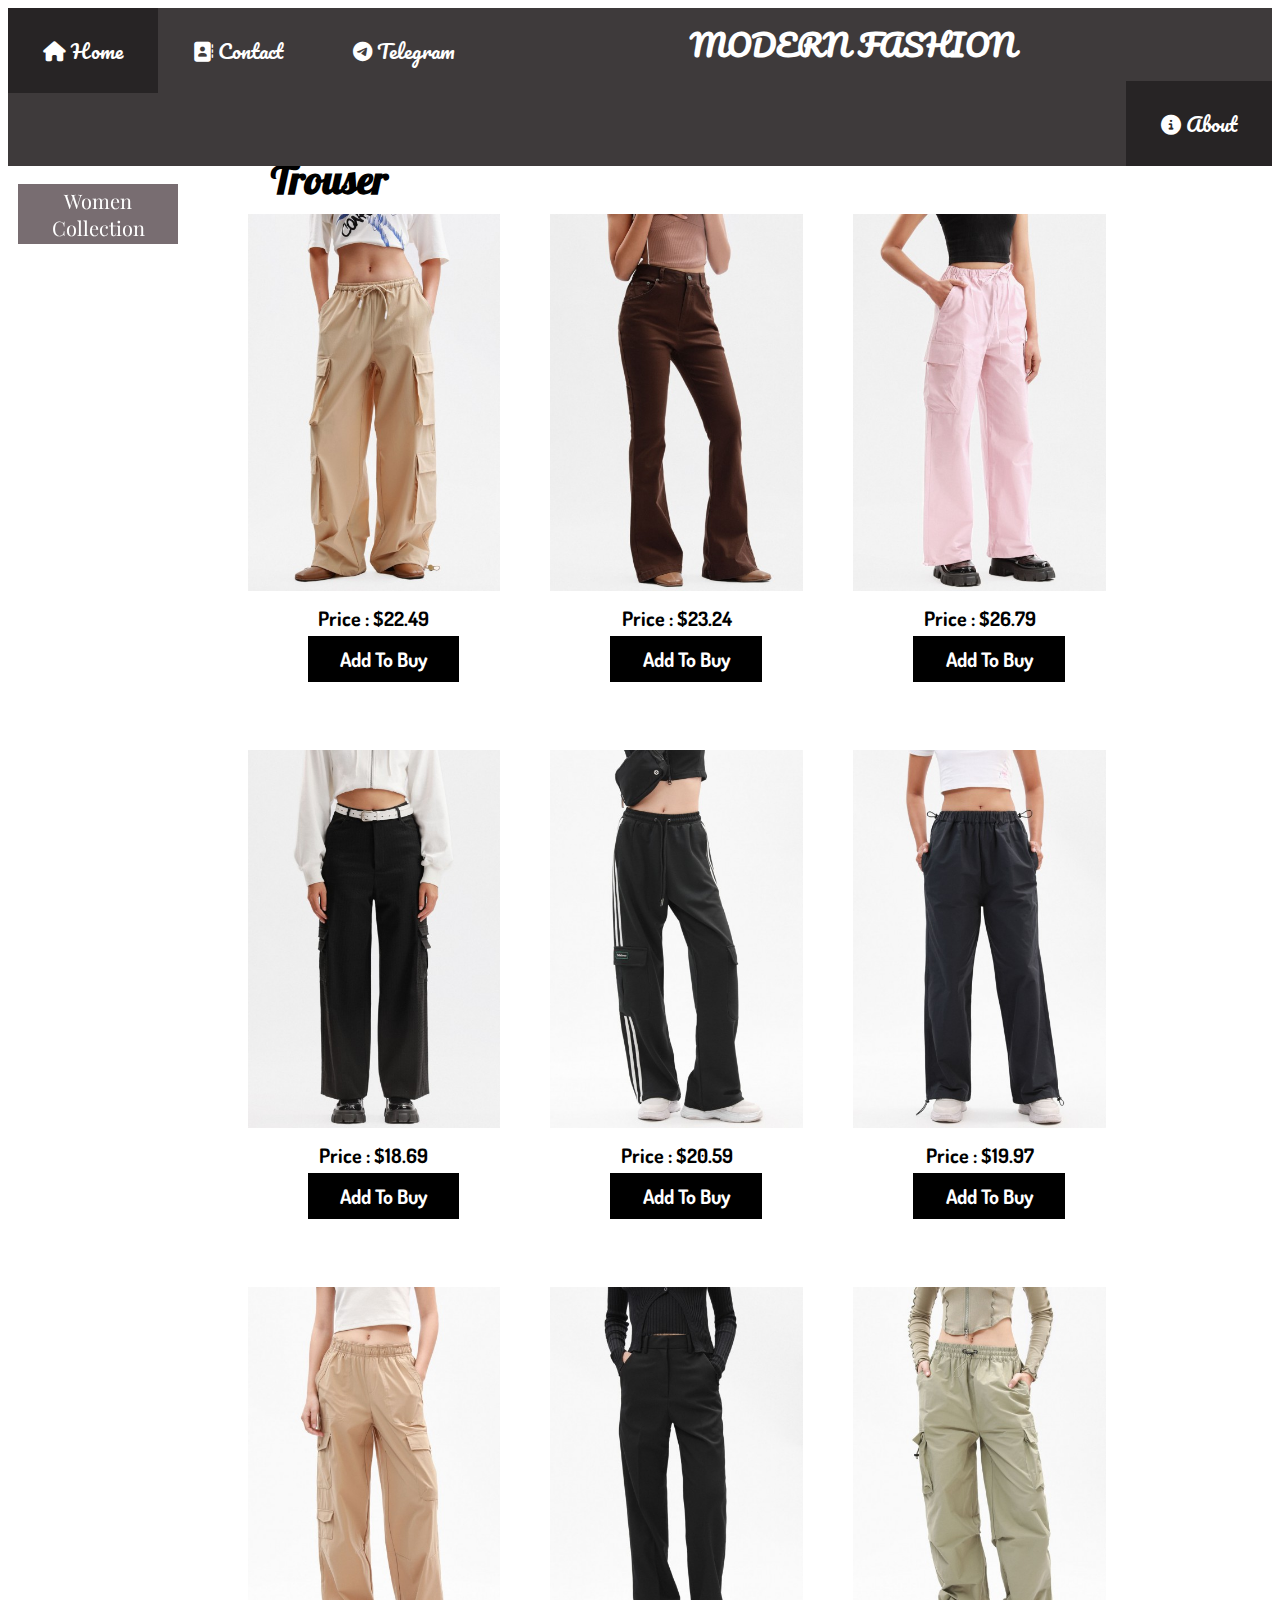
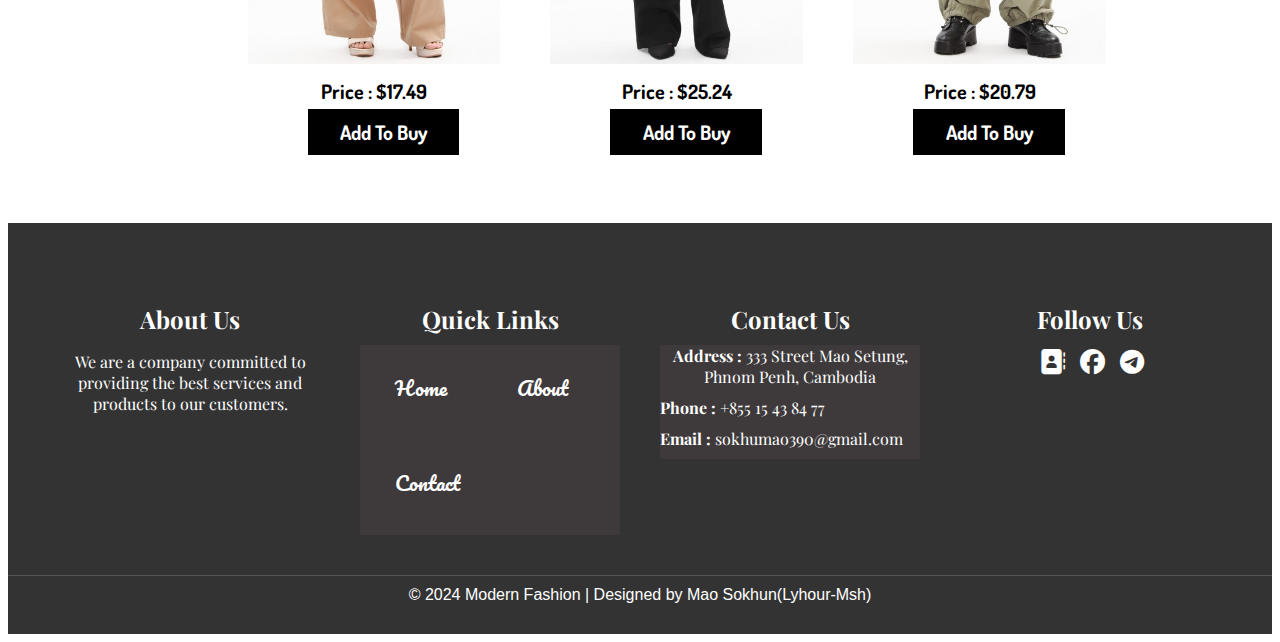
<file: trouser.html>
<!DOCTYPE html>
<html lang="en">
<head>
    <meta charset="UTF-8">
    <meta name="viewport" content="width=device-width, initial-scale=1.0">
    <title>Trouser Collection</title>
    <link rel="stylesheet" href="jeans.css">
    <link rel="icon" href="logo.png">
    <link rel="preconnect" href="https://fonts.googleapis.com">
    <link rel="preconnect" href="https://fonts.gstatic.com" crossorigin>
    <link href="https://fonts.googleapis.com/css2?family=Dosis:wght@200..800&family=Lobster&display=swap" rel="stylesheet">
    <link rel="preconnect" href="https://fonts.googleapis.com">
    <link rel="preconnect" href="https://fonts.gstatic.com" crossorigin>
    <link href="https://fonts.googleapis.com/css2?family=Dosis:wght@200..800&display=swap" rel="stylesheet">
    <link rel="stylesheet" href="https://cdnjs.cloudflare.com/ajax/libs/font-awesome/5.15.3/css/all.min.css">
    <link rel="preconnect" href="https://fonts.googleapis.com">
    <link rel="preconnect" href="https://fonts.gstatic.com" crossorigin>
    <link href="https://fonts.googleapis.com/css2?family=Playfair+Display:ital,wght@0,400..900;1,400..900&display=swap" rel="stylesheet">
    <link rel="stylesheet" href="https://cdnjs.cloudflare.com/ajax/libs/font-awesome/6.5.1/css/all.min.css">
    <link rel="preconnect" href="https://fonts.googleapis.com">
    <link rel="preconnect" href="https://fonts.gstatic.com" crossorigin>
    <link href="https://fonts.googleapis.com/css2?family=Pacifico&family=Rajdhani:wght@300;400;500;600;700&display=swap" rel="stylesheet">
    <link rel="preconnect" href="https://fonts.googleapis.com">
    <link rel="preconnect" href="https://fonts.gstatic.com" crossorigin>
    <link href="https://fonts.googleapis.com/css2?family=Pacifico&display=swap" rel="stylesheet">

</head>
<body>
    <section class="header">
        <div class="container">
            <ul>
            <li><a class="active" href="index.html"><i class="fa-solid fa-house"></i>   Home</a></li>
            <li><a href="https://www.facebook.com/sokhun.mao.92?mibextid=ZbWKwL" target="_blank"><i class="fa-solid fa-address-book"></i>   Contact</a></li>
            <li><a href="https://t.me/Lyhour_msh" target="_blank"><i class="fa-brands fa-telegram"></i>   Telegram</a></li>
            <li><h1>MODERN FASHION</h1></li>
            <li style="float:right" ><a class="active" href=""><i class="fa-solid fa-circle-info"></i>   About</a></li>
    
            </ul>
        </div>
        <br>
        <div class="dropdown">
            <button class="dropbtn">Women Collection</button>
            <div class="dropdown-content">
                <a href="jeans.html" target="_blank">Jeans</a>
                <a href="Dress.html" target="_blank">Dresses</a>
                <a href="skirt.html" target="_blank">Skirt</a>
                <a href="T-Thirt.html" target="_blank">T-Thirt</a>
                <a href="trouser.html" target="_blank">Trouser</a>
            </div>
        </div>
        
    
    </section>
    <section class="Jean">
        <div class="type">
            <h1>Trouser</h1>
        </div>
        <div class="image">
            <div class="box1">
                <img src="Trouser 1.jpg" alt="">

            </div>
            <div class="box1">
                <img src="Trouser 2.jpg" alt="">
                
            </div>
            <div class="box1">
                <img src="Trouser 3.jpg" alt="">
                
            </div>
            <div class="box2">
                <h1>Price : $22.49</h1>
                <div class="cost">
                    <a href="payment.html"><h1>Add To Buy</h1></a>
                </div>

            </div>
            <div class="box2">
                <h1>Price : $23.24</h1>
                <div class="cost">
                    <a href="payment.html"><h1>Add To Buy</h1></a>
                </div>
                
            </div>
            <div class="box2">
                <h1>Price : $26.79</h1>
                <div class="cost">
                    <a href="payment.html"><h1>Add To Buy</h1></a>
                </div>
                
            </div>
        </div>
        <div class="image">
            <div class="box1">
                <img src="Trouser 4.jpg" alt="">

            </div>
            <div class="box1">
                <img src="Trouser 5.jpg" alt="">
                
            </div>
            <div class="box1">
                <img src="Trouser 6.jpg" alt="">
                
            </div>
            <div class="box2">
                <h1>Price : $18.69</h1>
                <div class="cost">
                    <a href="payment.html"><h1>Add To Buy</h1></a>
                </div>

            </div>
            <div class="box2">
                <h1>Price : $20.59</h1>
                <div class="cost">
                    <a href="payment.html"><h1>Add To Buy</h1></a>
                </div>
                
            </div>
            <div class="box2">
                <h1>Price : $19.97</h1>
                <div class="cost">
                    <a href="payment.html"><h1>Add To Buy</h1></a>
                </div>
                
            </div>
        </div>
        <div class="image">
            <div class="box1">
                <img src="Trouser 7.jpg" alt="">

            </div>
            <div class="box1">
                <img src="Trouser 9.jpg" alt="">
                
            </div>
            <div class="box1">
                <img src="Trouser 8.jpg" alt="">
                
            </div>
            <div class="box2">
                <h1>Price : $17.49</h1>
                <div class="cost">
                    <a href="payment.html"><h1>Add To Buy</h1></a>
                </div>

            </div>
            <div class="box2">
                <h1>Price : $25.24</h1>
                <div class="cost">
                    <a href="payment.html"><h1>Add To Buy</h1></a>
                </div>
                
            </div>
            <div class="box2">
                <h1>Price : $20.79</h1>
                <div class="cost">
                    <a href="payment.html"><h1>Add To Buy</h1></a>
                </div>
                
            </div>
        </div>
        

    </section>
    <footer>
        <div class="footer-content">
            <div class="footer-section about">
                <h2>About Us</h2>
                <p>We are a company committed to providing the best services and products to our customers.</p>
            </div>
            <div class="footer-section links">
                <h2>Quick Links</h2>
                <ul>
                    <li><a href="#">Home</a></li>
                    <li><a href="#">About</a></li>
                    <li><a href="https://t.me/Lyhour_msh" target="_blank">Contact</a></li>
                    
                </ul>
            </div>
            <div class="footer-section contact">
                <h2>Contact Us</h2>
                <ul>
                    <li><span>Address :</span> 333 Street Mao Setung, Phnom Penh, Cambodia</li>
                    <li><span>Phone :</span> +855 15 43 84 77</li>
                    <li><span>Email :</span> sokhumao390@gmail.com</li>
                </ul>
            </div>
            <div class="footer-section social">
                <h2>Follow Us</h2>
                <div class="social-links">
                    <a href=""><i class="fa-solid fa-address-book"></i></a>
                    <a href="https://www.facebook.com/sokhun.mao.92?mibextid=ZbWKwL" target="_blank"><i class="fa-brands fa-facebook"></i></a>
                    <a href="https://t.me/Lyhour_msh" target="_blank"><i class="fa-brands fa-telegram"></i></a>
                    
                </div>
            </div>
        </div>
        <div class="footer-bottom">
            &copy; 2024 Modern Fashion | Designed by Mao Sokhun(Lyhour-Msh)
        </div>
    </footer>
    
    
</body>
</html>
</file>
<file: index.css>
.header{
    width: 100%;
    height: 72.5px;
    /* background-color: rgba(216, 112, 147, 0.627); */
    position: sticky;
    top: 0;
    z-index: 10;
}
.dropbtn {
    background-color: rgba(60, 44, 49, 0.69);
    color: white;
    width: 160px;
    height: 60px;
    /* padding: 20px; */
    /* border-radius: 20px; */
    border: none;
    cursor: pointer;
    font-size: 20px;
    display: block;
    text-decoration: none;
    font-family: "Playfair Display", serif;
    font-optical-sizing: auto;
    color: white;
    text-align: center;
  }
  
  .dropdown {
    width: 300px;
    margin-left: 10px;
    position: relative;
    display: inline-block;
  }
  
  .dropdown-content {
    display: none;
    position: absolute;
    background-color: #f9f9f9;
    min-width: 160px;
    box-shadow: 0px 8px 16px 0px rgba(0,0,0,0.2);
    z-index: 1;
  }
  
  .dropdown-content a {
    color: black;
    padding: 12px 16px;
    text-decoration: none;
    font-size: 15px;
    display: block;
    text-decoration: none;
    font-family: "Playfair Display", serif;
    font-optical-sizing: auto;
    color: black;
    text-align: center;
  }
  
  .dropdown-content a:hover {
    background-color: #f1f1f1}
  
  .dropdown:hover .dropdown-content {
    display: block;
  }
  
  .dropdown:hover .dropbtn {
    background-color: rgba(82, 67, 82, 0.538);
  }

ul {
    list-style-type: none;
    margin: 0;
    padding: 0;
    overflow: hidden;
    background-color: rgb(62, 58, 59);
  }
  
  li {
    float: left;
  }
  
  li a {
    display: flex;
    /* color: white; */
    text-align: center;
    padding: 25px 35px;
    text-decoration: none;
    font-size: 20px;
    display: block;
    text-decoration: none;
    /* font-family: "Playfair Display", serif; */
    font-family: "Pacifico", cursive;
    font-optical-sizing: auto;
    color: white;
    text-align: center;
  }
  
  li a:hover:not(.active) {
    background-color: rgb(11, 10, 10);
    color: white;
    border: 1px solid black;
  }
  
  .active {
    background-color: rgb(39, 36, 37);
  }
  
.Name-shop{
    width: 40%;
    height: 100%;
    /* background-color: rgba(112, 216, 131, 0.648); */
    float: left;
}
h1{

    text-align: center;
    margin: 0;
    padding: 10px 200px ;
    color: white;
    font-size: 30px;
    font-family: "Pacifico", cursive;
    font-style: normal;
    
}
h1:hover{
    color: rgb(241, 16, 91);
}


.Body{
    width: 100%;
    height: 650px;
    margin-top: 1%;
    /* background-color: yellow; */

}
.Bunner-woman{
    margin-left: 10%;
    width: 40%;
    height: 96%;
    /* margin-top: 1%; */
    float: left;
    /* background-color: green; */

}
.image-bunner1{
    width: 50%;
    height: 94%;
    margin-left: 25%;
    margin-right: 25%;
    /* margin-top: 1%; */
    background-image: url("Bunner1.jpg");
    object-fit: cover;
    background-position: center;
    background-size: cover;  

}
.Bunner-woman .Collection-woman{
    width: 40%;
    height: 5%;
    margin-left: 30%;
    margin-right: 30%;
    margin-top: 0.5%;
    background-color: white;
    border: 1px black solid;

}
.Collection-woman a{
    text-decoration: none;
    

}
.Collection-woman h1 {
    padding: 0%;
    font-size: 20px;
    display: block;
    text-decoration: none;
    font-family: "Playfair Display", serif;
    font-optical-sizing: auto;
    color: black;
    text-align: center;
}
.Collection-woman:hover{
    background-color: black;

}

.Collection-woman h1:hover{
    color: white;
    
}
.Bunner-man{
    margin-left: 10%;
    width: 40%;
    height: 96%;
    margin-top: 2%;
    margin-left: 50%;
    /* background-color: khaki; */

}
.Bunner-man .image-bunner2{
    width: 50%;
    height: 94%;
    margin-left: 25%;
    margin-right: 25%;
    margin-top: 1%;
    background-image: url("Bunner2.jpg");
    object-fit: cover;
    background-position: center;
    background-size: cover;
    

}
.Collection-man{
    width: 40%;
    height: 5%;
    margin-left: 30%;
    margin-right: 30%;
    margin-top: 0.5%;
    background-color: white;
    border: 1px black solid;

}
.Collection-man a{
    text-decoration: none;
    

}
.Collection-man h2 {
    margin: 0;
    font-size: 20px;
    display: block;
    text-decoration: none;
    font-family: "Playfair Display", serif;
    font-optical-sizing: auto;
    color: black;
    text-align: center;
}
.Collection-man:hover{
    background-color: black;

}

.Collection-man h2:hover{
    color: white;
    
}

.footer{
    width: 100%;
    height: 200px;
    background-color: rgba(0, 0, 0, 0.873);
}

.footer .footer1{
    width: 33.33%;
    height: 100%;
    background-color: yellow;
    float: left;
}
.footer .footer2{
    width: 33.33%;
    height: 100%;
    background-color: green;
    float: left;
}
.footer .footer3{
    width: 33.33%;
    height: 100%;
    background-color: rebeccapurple;
    float: left;
}
h3 {
    font-size: 22px;
    color: black;
    margin-left: 5px;
    text-decoration: none;
    font-family: "Rajdhani", sans-serif;
    font-style: normal;
}
img{
    object-fit: cover;
    background-position: center;
    background-size: cover;
}




body {
    font-family: Arial, sans-serif;
}

footer {
    background-color: #333;
    color: #fff;
    padding: 20px 0;
}

.footer-content {
    display: flex;
    justify-content: space-around;
    padding: 20px 0;
    max-width: 1200px;
    margin: auto;
}

.footer-section {
    flex: 1;
    padding: 20px;
}
p{
    font-family: "Playfair Display", serif;
    font-optical-sizing: auto;
    text-align: center;
}

.footer-section h2 {
    margin-bottom: 10px;
    font-family: "Playfair Display", serif;
    font-optical-sizing: auto;
    text-align: center;
}

.footer-section ul {
    list-style: none;
    padding: 0;
}

.footer-section ul li {
    margin-bottom: 10px;
    font-family: "Playfair Display", serif;
    font-optical-sizing: auto;
    text-align: center;
}

.footer-section ul li span {
    font-weight: bold;
}

.footer-section a {
    color: #fff;
    text-decoration: none;
    
}

.footer-section a:hover {
    text-decoration: underline;
}

.social-links {
    display: flex;
}

.social-links a {
    margin-right: 10px;
}

.social-links img {
    width: 24px;
    height: 24px;
}

.footer-bottom {
    text-align: center;
    padding: 10px 0;
    border-top: 1px solid #555;
}
.social-links .fa-brands {
    margin-top: 5px;
    font-size: 25px;
    margin-right: 5px;
}
.social-links .fa-solid{
    margin-top: 5px;
    font-size: 25px;
    margin-left: 80px;
    margin-right: 5px;
}
.social-links .fa-brands:hover{
    color: black;
}
.social-links .fa-solid:hover{
    color: black;
}
</file>
<file: collection-woman.css>
.header{
  width: 100%;
  height: 72.5px;
  /* background-color: rgba(216, 112, 147, 0.627); */
  position: sticky;
  top: 0;
  z-index: 10;
}
.dropbtn {
  background-color: rgba(60, 44, 49, 0.69);
  color: white;
  width: 160px;
  height: 60px;
  /* border-radius: 20px; */
  border: none;
  cursor: pointer;
  font-size: 20px;
  display: block;
  text-decoration: none;
  font-family: "Playfair Display", serif;
  font-optical-sizing: auto;
  color: white;
  text-align: center;
}

.dropdown {
  width: 300px;
  margin-left: 10px;
  position: relative;
  display: inline-block;
}

.dropdown-content {
  display: none;
  position: absolute;
  background-color: #f9f9f9;
  min-width: 160px;
  box-shadow: 0px 8px 16px 0px rgba(0,0,0,0.2);
  z-index: 1;
}

.dropdown-content a {
  color: black;
  padding: 12px 16px;
  text-decoration: none;
  font-size: 15px;
  display: block;
  text-decoration: none;
  font-family: "Playfair Display", serif;
  font-optical-sizing: auto;
  color: black;
  text-align: center;
}

.dropdown-content a:hover {
  background-color: #f1f1f1}

.dropdown:hover .dropdown-content {
  display: block;
}

.dropdown:hover .dropbtn {
  background-color: rgba(82, 67, 82, 0.538);
}

ul {
  list-style-type: none;
  margin: 0;
  padding: 0;
  overflow: hidden;
  background-color: rgb(62, 58, 59);
}

li {
  float: left;
}

li a {
  display: flex;
  /* color: white; */
  text-align: center;
  padding: 25px 35px;
  text-decoration: none;
  font-size: 20px;
  display: block;
  text-decoration: none;
  /* font-family: "Playfair Display", serif; */
  font-family: "Pacifico", cursive;
  font-optical-sizing: auto;
  color: white;
  text-align: center;
}

li a:hover:not(.active) {
  background-color: rgb(11, 10, 10);
  color: white;
  border: 1px solid black;
}

.active {
  background-color: rgb(39, 36, 37);
}
  
.Name-shop{
    width: 40%;
    height: 100%;
    /* background-color: rgba(112, 216, 131, 0.648); */
    float: left;
}
h1{

    text-align: center;
    margin: 0;
    padding: 10px 200px ;
    color: white;
    font-size: 30px;
    font-family: "Pacifico", cursive;
    font-style: normal;
    
}
h1:hover{
  color: rgb(241, 16, 91);
}


.Jean{
    width: 100%;
    overflow: hidden;
    /* height: 650px; */
    /* background-color: yellow; */

}
.type h1{
    margin: 0;
    font-size: 40px;
    display: block;
    margin-left: 5%;
    margin-top: 5%;
    text-decoration: none;
    font-family: "Lobster", sans-serif;
    font-optical-sizing: auto;
    color: black;
    text-align: left;
}
.type h1:hover{
    color: blue;
    
}
.image {
    width: 80%;
    overflow: hidden;
    /* height: 90%; */
    margin-left: 15%;
    margin-right: 15%;
    margin-bottom: 3%;
    /* background-color: green; */

}
.box1{
    width: 25%;
    height: 80%;
    margin-left: 50px;
    /* background-color: tomato; */
    float: left;
}
.box1 img{
    width: 100%;
    height: 100%;
    object-fit: cover;
    background-position: center;
    background-size: cover;
}
.box1 img:hover{
    transform: translateY(10px);
    box-shadow: 3px 3px 3px gray;
}
.box2{
    width: 25%;
    height: 15%;
    margin-top: 0;
    margin-left: 50px;
    /* margin-bottom: 30px; */
    /* background-color: rebeccapurple; */
    float: left;
}
.box2 h1{
    margin-top: 5px;
    padding: 5px 5px;
    font-size: 20px;
    display: block;
    text-decoration: none;
    font-family: "Dosis", sans-serif;
    font-optical-sizing: auto;
    font-style: normal;
    color: black;
    text-align: center;
}
.box2 h1:hover{
    color: blue;
}
.box2 .cost{
    width: 60%;
    height: 20%;
    margin-left: 60px;
    text-align: center;
    float: left;
}
.box2 .cost a{
    text-decoration: none;
    

}
.cost h1{
    margin: 0;
    padding: 10px 10px;
    font-size: 20px;
    display: block;
    text-decoration: none;
    font-family: "Dosis", sans-serif;
    font-optical-sizing: auto;
    font-style: normal;  
    color: white;
    text-align: center;
    background-color: black;
}
.cost :hover{
    
    background-color: white;
    border: 1px black solid;

}
.cost h1:hover{
    color: black;
}

body {
  font-family: Arial, sans-serif;
}

footer {
  background-color: #333;
  color: #fff;
  padding: 20px 0;
}

.footer-content {
  display: flex;
  justify-content: space-around;
  padding: 20px 0;
  max-width: 1200px;
  margin: auto;
}

.footer-section {
  flex: 1;
  padding: 20px;
}
p{
  font-family: "Playfair Display", serif;
  font-optical-sizing: auto;
  text-align: center;
}

.footer-section h2 {
  margin-bottom: 10px;
  font-family: "Playfair Display", serif;
  font-optical-sizing: auto;
  text-align: center;
}

.footer-section ul {
  list-style: none;
  padding: 0;
}

.footer-section ul li {
  margin-bottom: 10px;
  font-family: "Playfair Display", serif;
  font-optical-sizing: auto;
  text-align: center;
}

.footer-section ul li span {
  font-weight: bold;
}

.footer-section a {
  color: #fff;
  text-decoration: none;
  
}

.footer-section a:hover {
  text-decoration: underline;
}

.social-links {
  display: flex;
}

.social-links a {
  margin-right: 10px;
}

.social-links img {
  width: 24px;
  height: 24px;
}

.footer-bottom {
  text-align: center;
  padding: 10px 0;
  border-top: 1px solid #555;
}
.social-links .fa-brands {
  margin-top: 5px;
  font-size: 25px;
  margin-right: 5px;
}
.social-links .fa-solid{
  margin-top: 5px;
  font-size: 25px;
  margin-left: 80px;
  margin-right: 5px;
}
.social-links .fa-brands:hover{
  color: black;
}
.social-links .fa-solid:hover{
  color: black;
}
</file>
<file: jeans.css>
.header{
  width: 100%;
  height: 72.5px;
  /* background-color: rgba(216, 112, 147, 0.627); */
  position: sticky;
  top: 0;
  z-index: 10;
}
.dropbtn {
  background-color: rgba(60, 44, 49, 0.69);
  color: white;
  width: 160px;
  height: 60px;
  /* border-radius: 20px; */
  border: none;
  cursor: pointer;
  font-size: 20px;
  display: block;
  text-decoration: none;
  font-family: "Playfair Display", serif;
  font-optical-sizing: auto;
  color: white;
  text-align: center;
}

.dropdown {
  width: 300px;
  margin-left: 10px;
  position: relative;
  display: inline-block;
}

.dropdown-content {
  display: none;
  position: absolute;
  background-color: #f9f9f9;
  min-width: 160px;
  box-shadow: 0px 8px 16px 0px rgba(0,0,0,0.2);
  z-index: 1;
}

.dropdown-content a {
  color: black;
  padding: 12px 16px;
  text-decoration: none;
  font-size: 15px;
  display: block;
  text-decoration: none;
  font-family: "Playfair Display", serif;
  font-optical-sizing: auto;
  color: black;
  text-align: center;
}

.dropdown-content a:hover {
  background-color: #f1f1f1}

.dropdown:hover .dropdown-content {
  display: block;
}

.dropdown:hover .dropbtn {
  background-color: rgba(82, 67, 82, 0.538);
}

ul {
  list-style-type: none;
  margin: 0;
  padding: 0;
  overflow: hidden;
  background-color: rgb(62, 58, 59);
}

li {
  float: left;
}

li a {
  display: flex;
  /* color: white; */
  text-align: center;
  padding: 25px 35px;
  text-decoration: none;
  font-size: 20px;
  display: block;
  text-decoration: none;
  /* font-family: "Playfair Display", serif; */
  font-family: "Pacifico", cursive;
  font-optical-sizing: auto;
  color: white;
  text-align: center;
}

li a:hover:not(.active) {
  background-color: rgb(11, 10, 10);
  color: white;
  border: 1px solid black;
}

.active {
  background-color: rgb(39, 36, 37);
}
  
.Name-shop{
    width: 40%;
    height: 100%;
    /* background-color: rgba(112, 216, 131, 0.648); */
    float: left;
}
h1{

    text-align: center;
    margin: 0;
    padding: 10px 200px ;
    color: white;
    font-size: 30px;
    font-family: "Pacifico", cursive;
    font-style: normal;
    
}
h1:hover{
    color: rgb(241, 16, 91);
}


.Jean{
    width: 100%;
    overflow: hidden;
    /* height: 650px; */
    /* background-color: yellow; */
    

}
.type h1{
    margin: 0;
    font-size: 40px;
    display: block;
    margin-left: 5%;
    margin-top: 5%;
    text-decoration: none;
    font-family: "Lobster", sans-serif;
    font-optical-sizing: auto;
    color: black;
    text-align: left;
}
.type h1:hover{
    color: blue;
    
}
.image {
    width: 80%;
   overflow: hidden;
    margin-left: 15%;
    margin-right: 15%;
    margin-bottom: 3%;
    /* background-color: green; */

}
.box1{
    width: 25%;
    height: 80%;
    margin-left: 50px;
    /* background-color: tomato; */
    float: left;
}
.box1 img{
    width: 100%;
    height: 100%;
    object-fit: cover;
    background-position: center;
    background-size: cover;
}
.box1 img:hover{
    transform: translateY(10px);
    box-shadow: 3px 3px 3px gray;
}
.box2{
    width: 25%;
    height: 15%;
    margin-left: 50px;
    margin-bottom: 30px;
    /* background-color: rebeccapurple; */
    float: left;
}
.box2 h1{
    margin-top: 5px;
    padding: 5px 5px;
    font-size: 20px;
    display: block;
    text-decoration: none;
    font-family: "Dosis", sans-serif;
    font-optical-sizing: auto;
    font-style: normal;
    color: black;
    text-align: center;
}
.box2 h1:hover{
    color: blue;
}
.box2 .cost{
    width: 60%;
    height: 20%;
    margin-left: 60px;
    text-align: center;
    float: left;
}
.box2 .cost a{
    text-decoration: none;
    

}
.cost h1{
    margin: 0;
    padding: 10px 10px;
    font-size: 20px;
    display: block;
    text-decoration: none;
    font-family: "Dosis", sans-serif;
    font-optical-sizing: auto;
    font-style: normal;  
    color: white;
    text-align: center;
    background-color: black;
}
.cost :hover{
    
    background-color: white;
    border: 1px black solid;

}
.cost h1:hover{
    color: black;
}


body {
  font-family: Arial, sans-serif;
}

footer {
  background-color: #333;
  color: #fff;
  padding: 20px 0;
}

.footer-content {
  display: flex;
  justify-content: space-around;
  padding: 20px 0;
  max-width: 1200px;
  margin: auto;
}

.footer-section {
  flex: 1;
  padding: 20px;
}
p{
  font-family: "Playfair Display", serif;
  font-optical-sizing: auto;
  text-align: center;
}

.footer-section h2 {
  margin-bottom: 10px;
  font-family: "Playfair Display", serif;
  font-optical-sizing: auto;
  text-align: center;
}

.footer-section ul {
  list-style: none;
  padding: 0;
}

.footer-section ul li {
  margin-bottom: 10px;
  font-family: "Playfair Display", serif;
  font-optical-sizing: auto;
  text-align: center;
}

.footer-section ul li span {
  font-weight: bold;
}

.footer-section a {
  color: #fff;
  text-decoration: none;
  
}

.footer-section a:hover {
  text-decoration: underline;
}

.social-links {
  display: flex;
}

.social-links a {
  margin-right: 10px;
}

.social-links img {
  width: 24px;
  height: 24px;
}

.footer-bottom {
  text-align: center;
  padding: 10px 0;
  border-top: 1px solid #555;
}
.social-links .fa-brands {
  margin-top: 5px;
  font-size: 25px;
  margin-right: 5px;
}
.social-links .fa-solid{
  margin-top: 5px;
  font-size: 25px;
  margin-left: 80px;
  margin-right: 5px;
}
.social-links .fa-brands:hover{
  color: black;
}
.social-links .fa-solid:hover{
  color: black;
}
</file>
<file: payment.css>
.header{
    width: 100%;
    height: 72.5px;
    /* background-color: rgba(216, 112, 147, 0.627); */
    position: sticky;
    top: 0;
    z-index: 10;
}
.dropbtn {
    background-color: rgba(216, 112, 147, 0.69);
    color: white;
    width: 160px;
    padding: 20px;
    /* border-radius: 20px; */
    border: none;
    cursor: pointer;
    font-size: 15px;
    display: block;
    text-decoration: none;
    font-family: "Playfair Display", serif;
    font-optical-sizing: auto;
    color: black;
    text-align: center;
  }
  
  .dropdown {
    width: 300px;
    margin-left: 10px;
    position: relative;
    display: inline-block;
  }
  
  .dropdown-content {
    display: none;
    position: absolute;
    background-color: #f9f9f9;
    min-width: 160px;
    box-shadow: 0px 8px 16px 0px rgba(0,0,0,0.2);
    z-index: 1;
  }
  
  .dropdown-content a {
    color: black;
    padding: 12px 16px;
    text-decoration: none;
    font-size: 15px;
    display: block;
    text-decoration: none;
    font-family: "Playfair Display", serif;
    font-optical-sizing: auto;
    color: black;
    text-align: center;
  }
  
  .dropdown-content a:hover {
    background-color: #f1f1f1}
  
  .dropdown:hover .dropdown-content {
    display: block;
  }
  
  .dropdown:hover .dropbtn {
    background-color: rgba(128, 0, 128, 0.538);
  }

ul {
    list-style-type: none;
    margin: 0;
    padding: 0;
    overflow: hidden;
    background-color: rgba(216, 112, 147, 0.379);
  }
  
  li {
    float: left;
  }
  
  li a {
    display: flex;
    /* color: white; */
    text-align: center;
    padding: 25px 35px;
    text-decoration: none;
    font-size: 20px;
    display: block;
    text-decoration: none;
    /* font-family: "Playfair Display", serif; */
    font-family: "Pacifico", cursive;
    font-optical-sizing: auto;
    color: black;
    text-align: center;
  }
  
  li a:hover:not(.active) {
    background-color: palevioletred;
    color: white;
    border: 1px solid black;
  }
  
  .active {
    background-color: palevioletred;
  }
  .Name-shop{
    width: 40%;
    height: 100%;
    /* background-color: rgba(112, 216, 131, 0.648); */
    float: left;
}
h1{

    text-align: center;
    margin: 0;
    padding: 10px 200px ;
    color: black;
    font-size: 30px;
    font-family: "Pacifico", cursive;
    font-style: normal;
    
}
h1:hover{
    color: rgb(205, 24, 85);
}

*{
    box-sizing: border-box;
    margin: 0;
    padding: 0;
}
body{
    background-image: url("bg-back.jpg");
}
h1{
    color: white;
}
form{
    box-shadow: 2px 6px 100px #fff;
}
.qrcode{
  width: 600px;
  height: 370px;
  margin-top: 30px;
  margin-left: 430px;
  margin-bottom: 30px;
  /* background-color: green; */

}
.qrkhmer img{
  width: 90%;
  height: 90%;
  object-fit: cover;
  background-position: center;
  background-size: cover;

}
.qrkhmer{
  width: 40%;
  height: 100%;
  margin-top: 15px;
  margin-left: 50px;
  /* background-color: yellow; */
  float: left;
}
</file>
